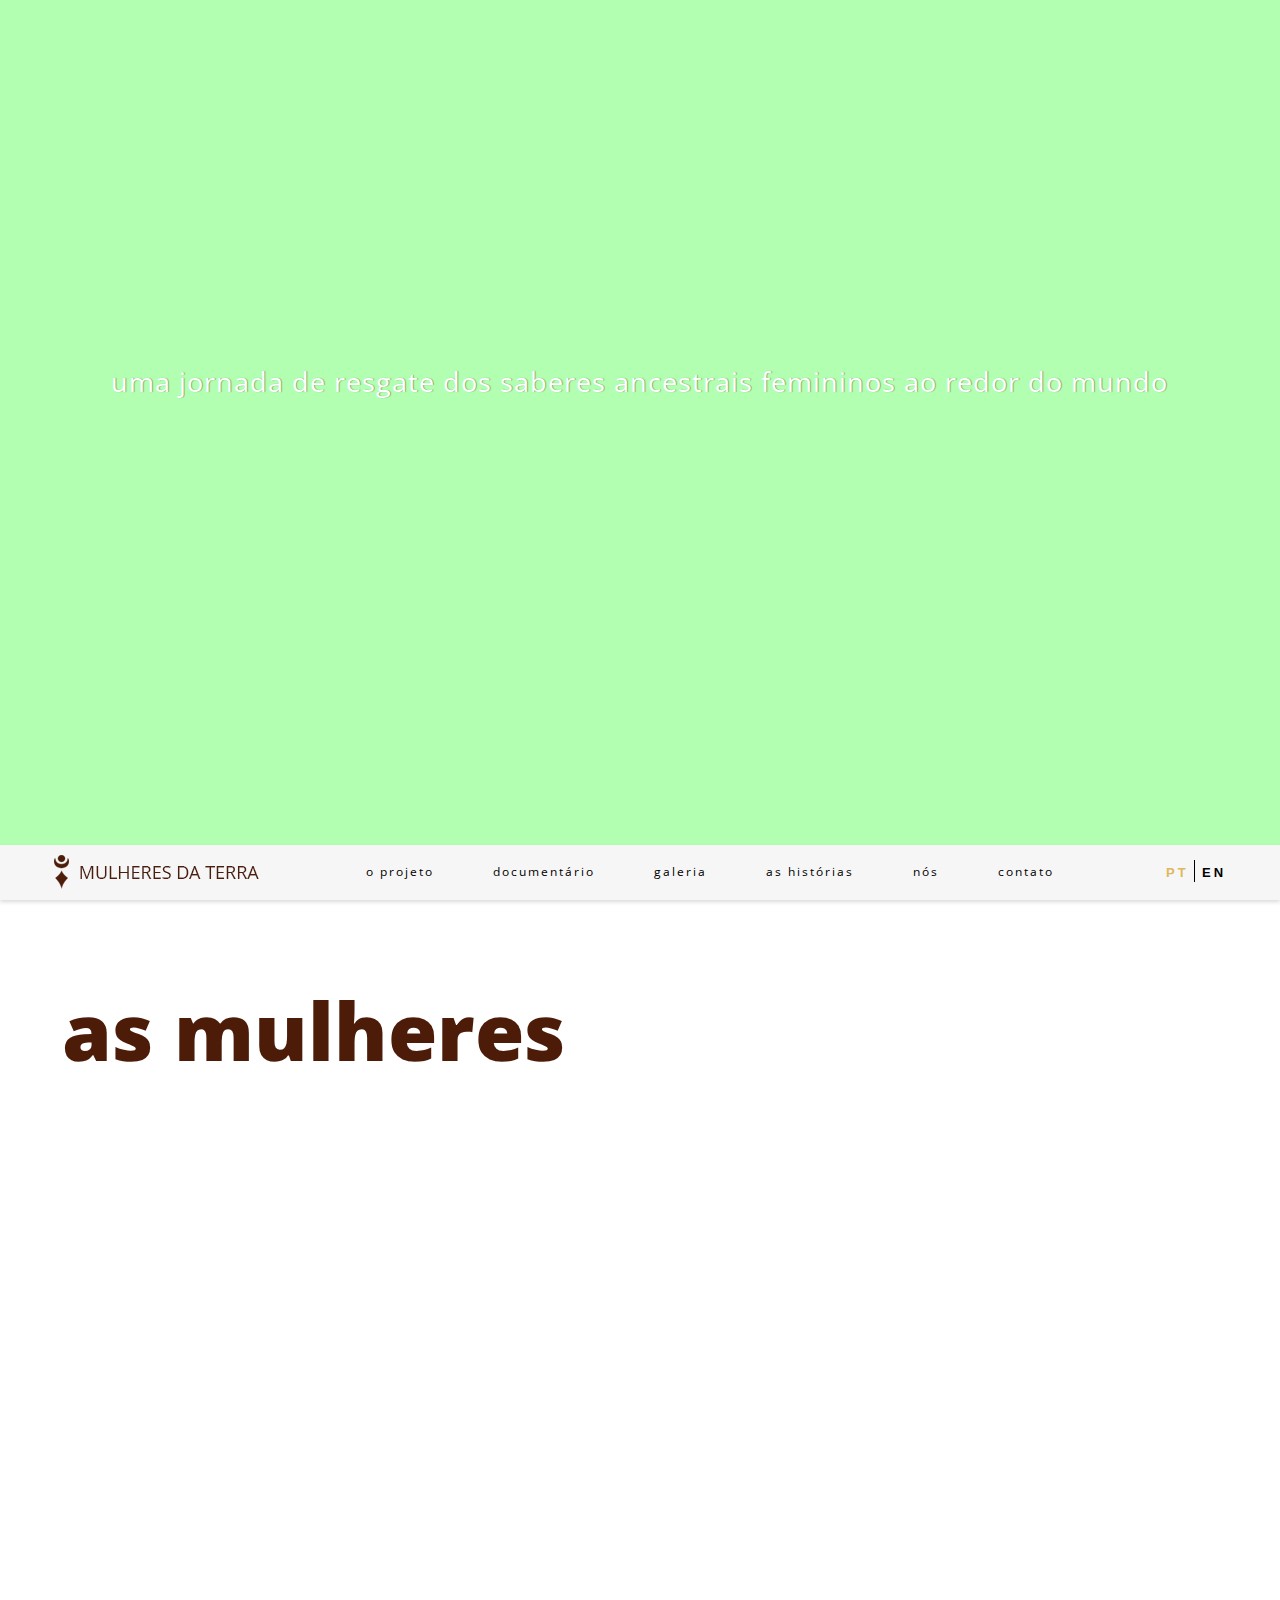
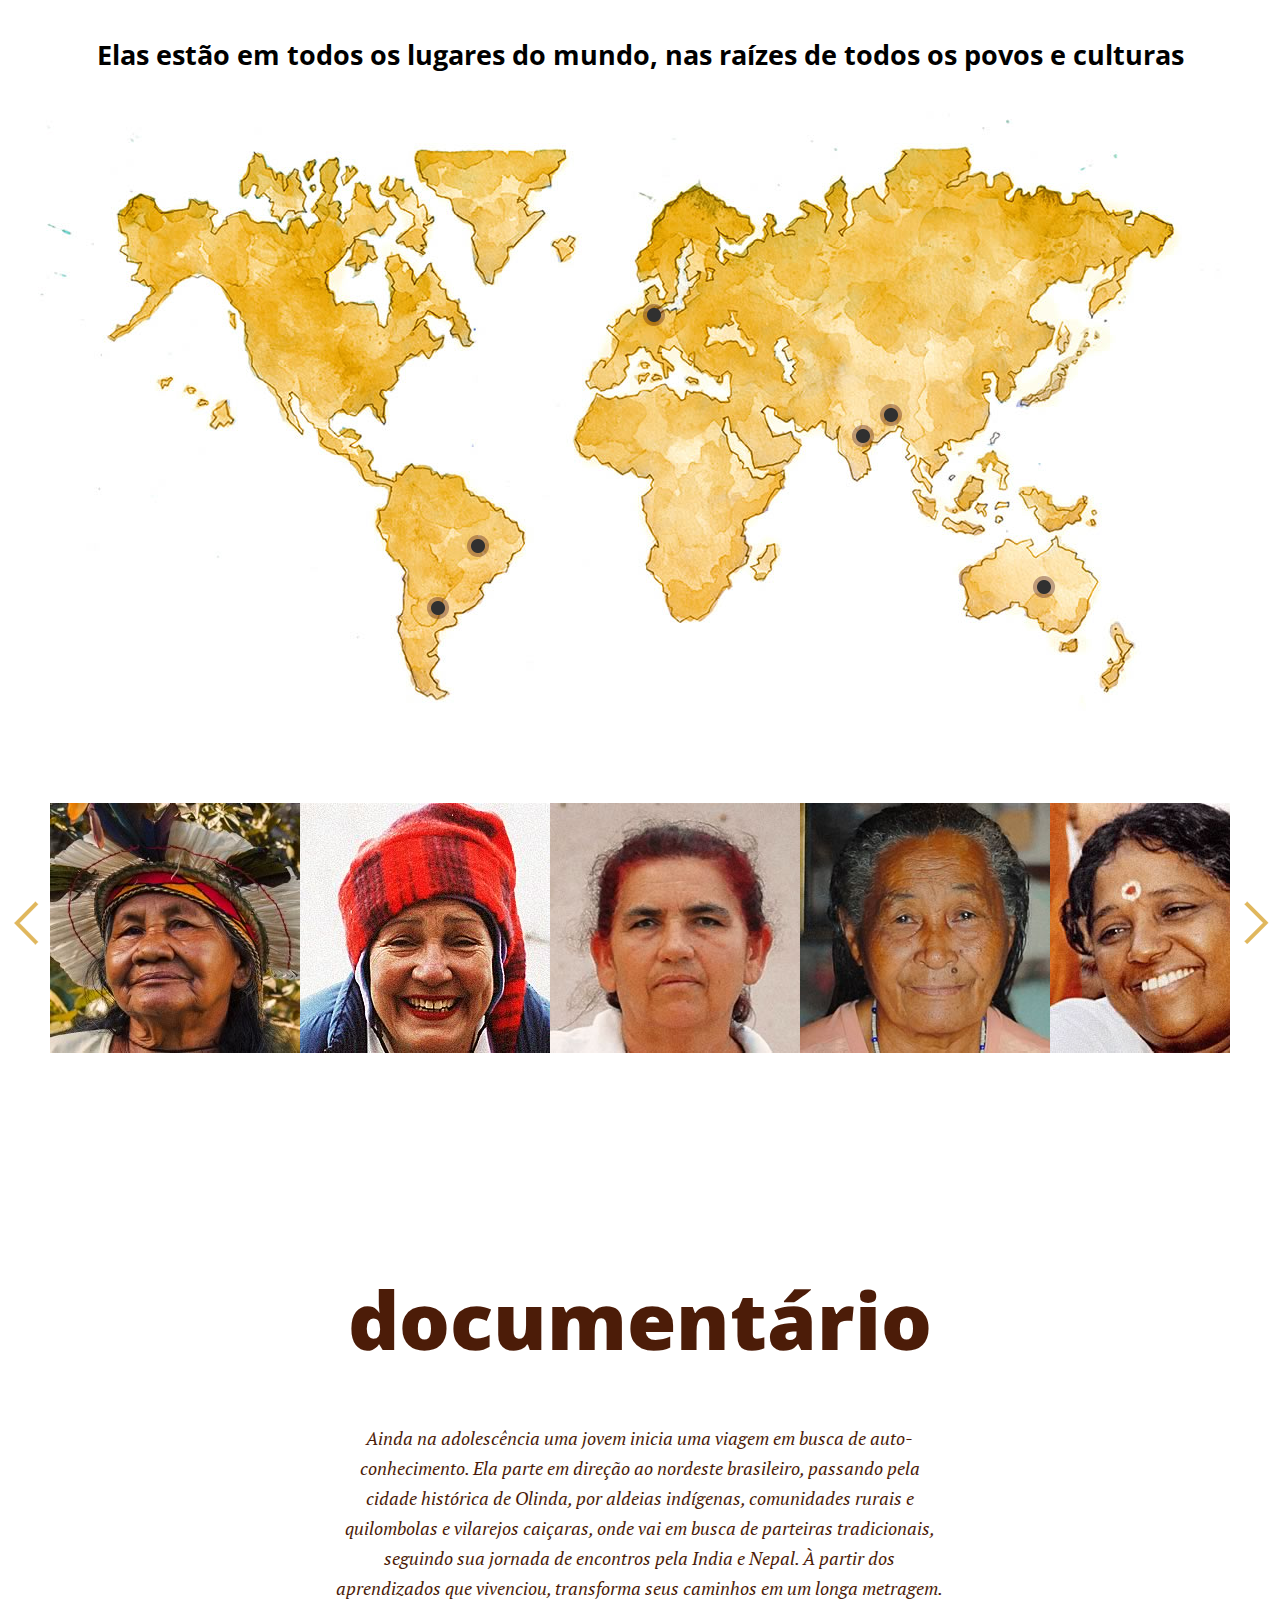
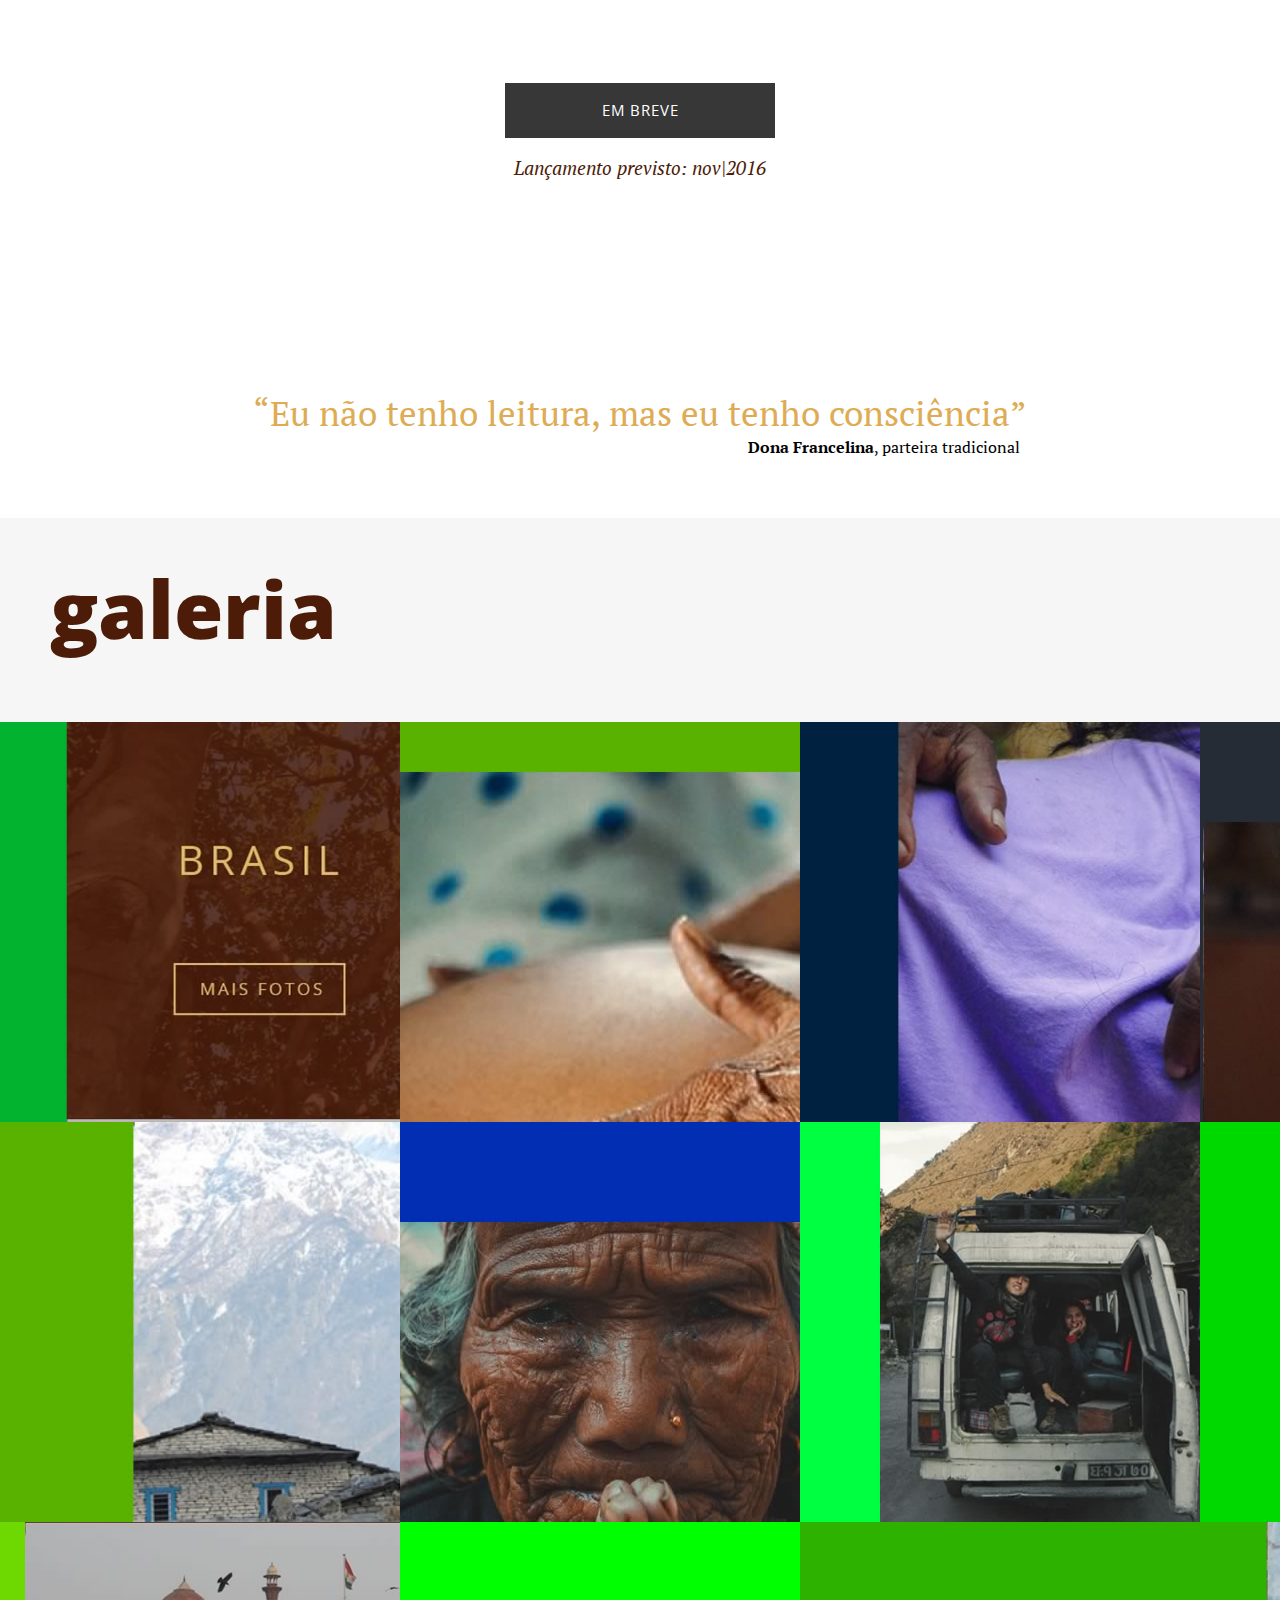
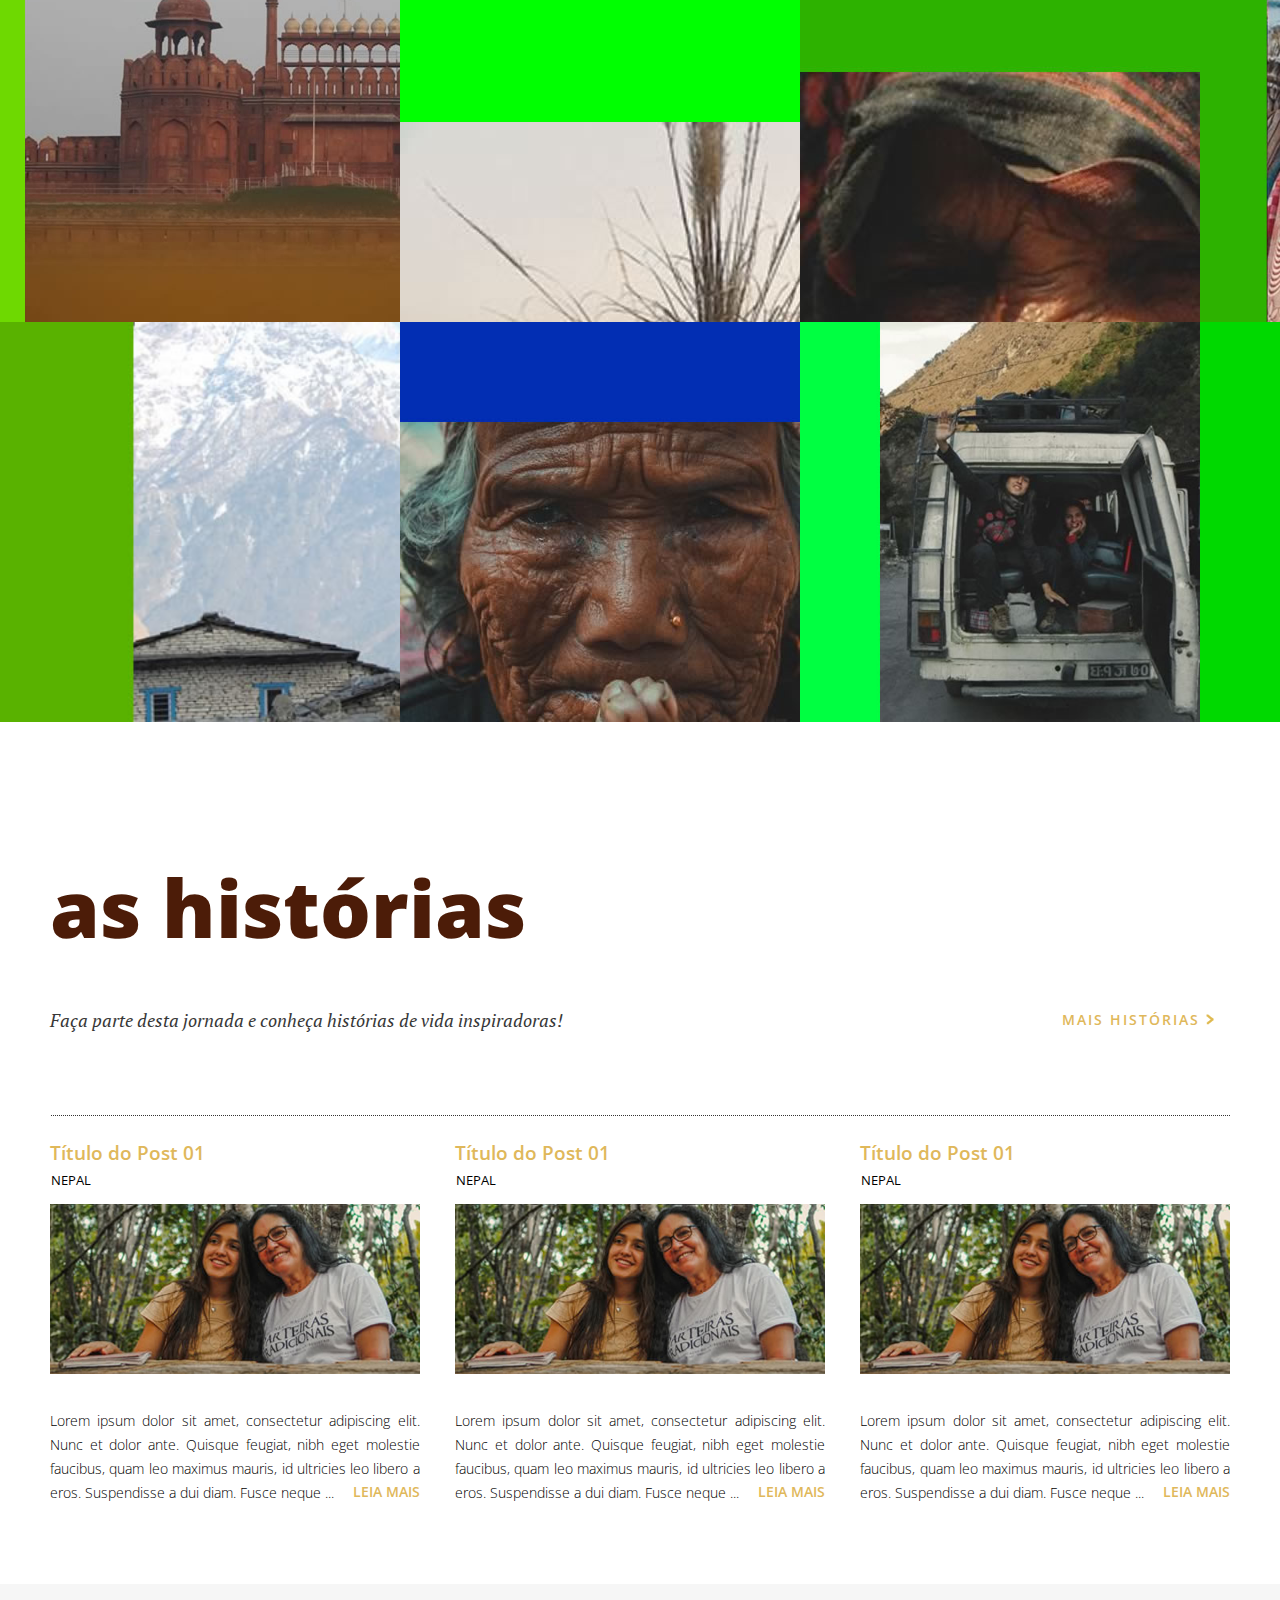
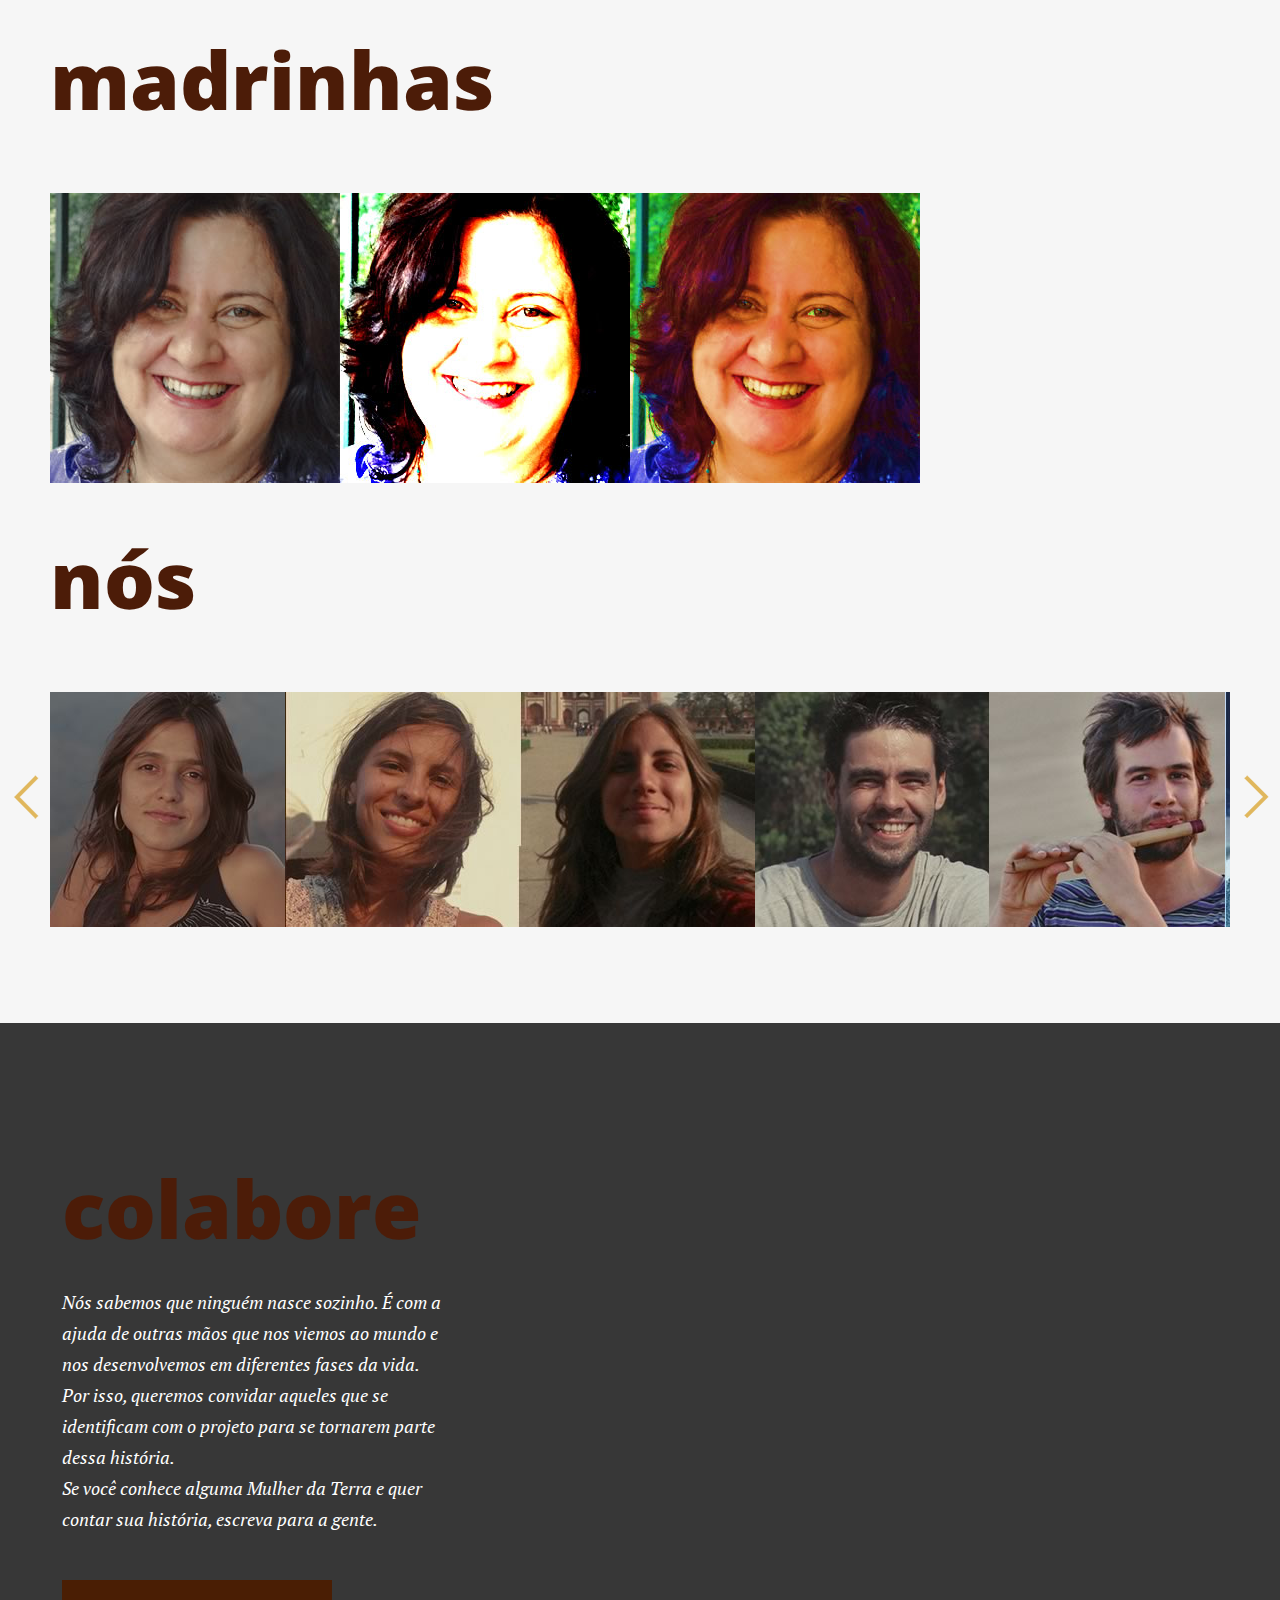
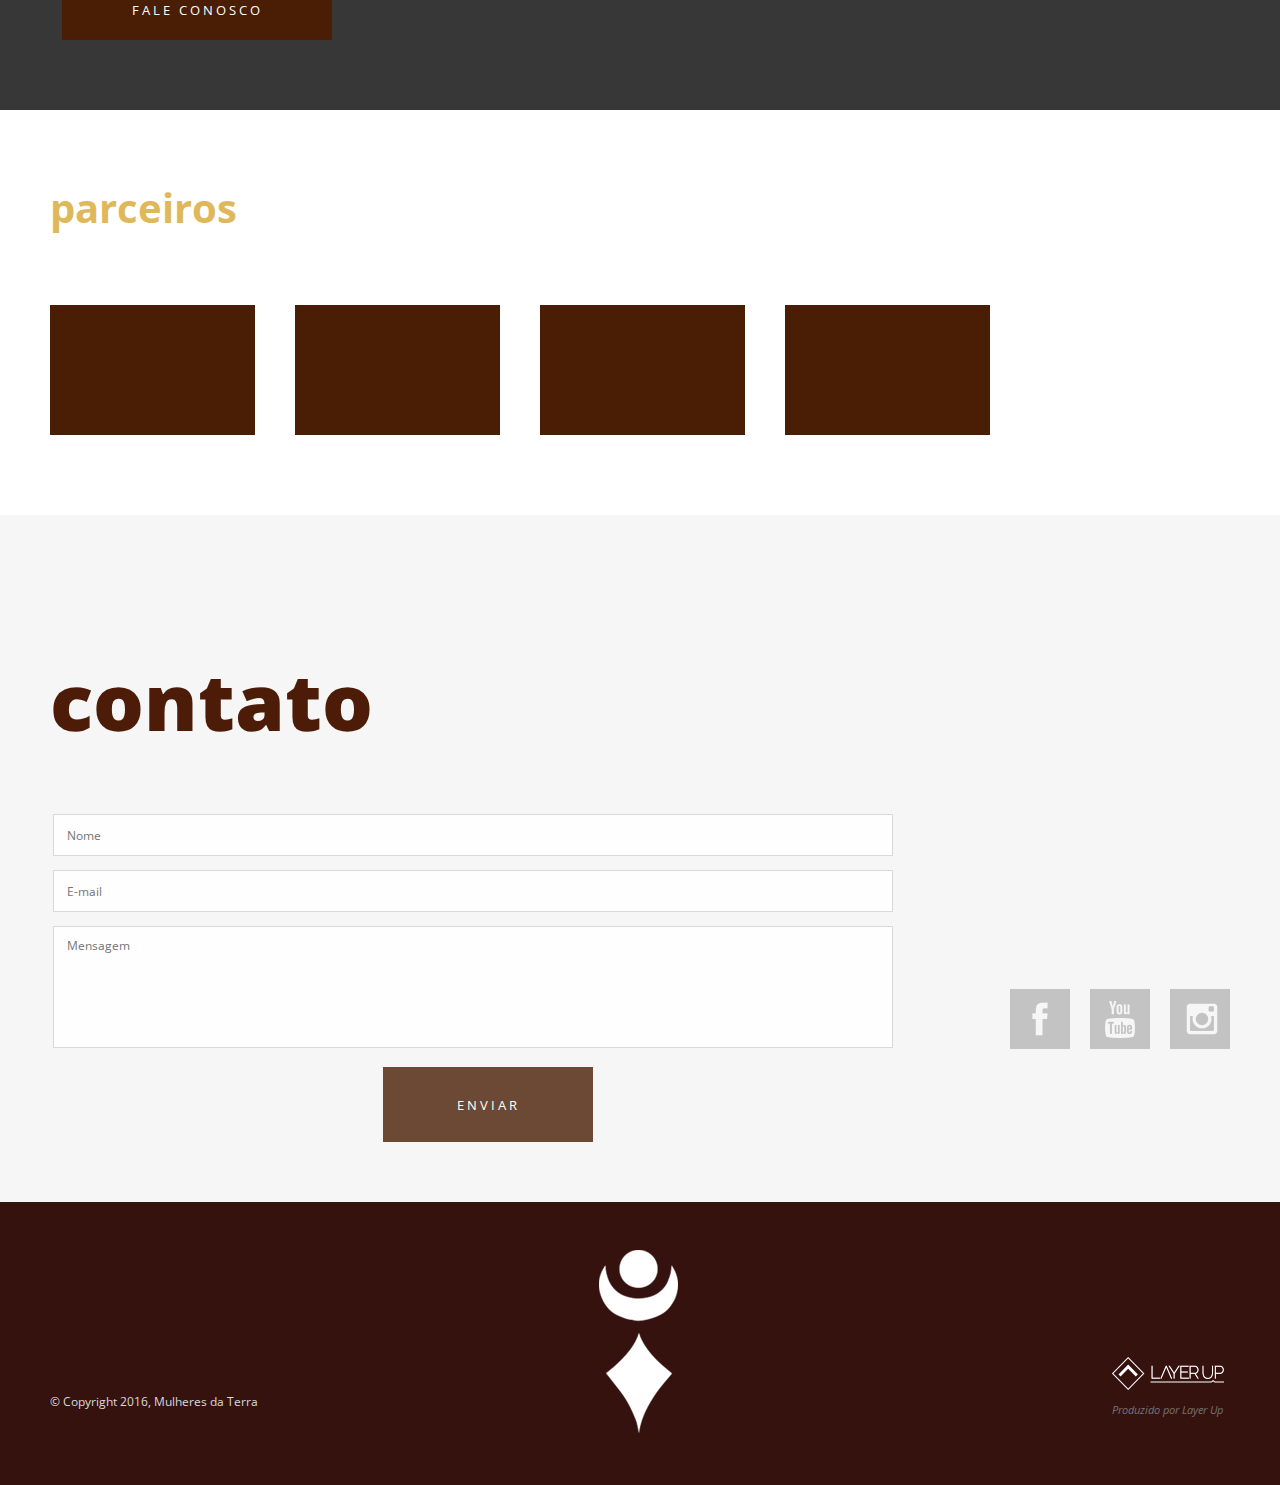
<file: index.html>
<!doctype html>
<!--[if lt IE 9]><html class="ie"><![endif]-->
<!--[if gte IE 9]><!--><html><!--<![endif]-->
	
	<head>

<link href='https://fonts.googleapis.com/css?family=Open+Sans:300,400,800,700,400italic|PT+Serif:400,700,400italic' rel='stylesheet' type='text/css'> <!-- Google Fonts -->

<?php wp_head() ?>


<!-- ReCaptcha Google -->
<!--script src='https://www.google.com/recaptcha/api.js'></script-->

		<meta charset="utf-8"/>
		<meta http-equiv="X-UA-Compatible" content="IE=edge,chrome=1"/>
		<meta name="viewport" content="width=device-width, initial-scale=1"/>
		
		<title></title>
		
		<link href='http://fonts.googleapis.com/css?family=Raleway:400,500,700,800' rel='stylesheet' type='text/css'>
		<link rel="stylesheet" href="style/reset.css"/>
		<link rel="stylesheet" href="style/jquery-ui-1.10.3.custom.min.css"/>
		<link rel="stylesheet" href="style/screen-map.css"/>
		<link rel="stylesheet" href="style/screen.css"/>
		<link rel="stylesheet" href="style/responsive.css"/>

		<script type="text/javascript" src="script/jquery-1.9.1.js"></script>
		<script type="text/javascript" src="script/jquery-ui-1.10.3.custom.js"></script>

		<!-- BX Slider -->
		<script type="text/javascript" src="script/jquery.bxslider/jquery.bxslider.js"></script>
		<link rel="stylesheet" type="text/css" href="script/jquery.bxslider/jquery.bxslider.css" />

		<!-- Scrolling Navegation -->
		<script type="text/javascript" src="script/scrollIt.js"></script>

		<script type="text/javascript" src="script/utils.js"></script>
		
		<link rel="stylesheet" href=""/>
		
		<!--[if lt IE 9]>
			<script src="//html5shim.googlecode.com/svn/trunk/html5.js"></script>
		<![endif]-->
	</head>
	
	<body  class="home">

		<section class="general">
			<span data-scroll-index="1" class="target" id="projeto"> </span>

			<!-- BEGIN video -->
			<section class="block_wpr home_cntt">
				<div class="video"></div>
				<div class="text">Uma jornada de resgate dos saberes ancestrais femininos ao redor do mundo</div>
			</section>
			<!-- END video -->

			<!-- BEGIN menu -->
			<div class="header_wpr">
				<section class="block_wpr header">
					<header class="block_cntt">
						<div class="menu_drop">
							<a class="menu_link"></a>
						</div>
						<h1><a data-scroll-nav="1"><img src="img/menu_logo.png" title="Mulheres da Terra" /></a></h1>
						<div class="multilangue_menu">
							<div class="mltlngg_switcher"><noscript>&lt;p style="color:red;"&gt;Please enable JavaScript to use the option&lt;/p&gt;</noscript><form action="" method="post" name="mltlngg_change_language"><button title="Português" value="pt_BR" name="mltlngg_change_display_lang" class="btn mltlngg-lang-button-icons mltlngg-current-lang">pt_BR</button><span class="flag_separator"></span><button title="English" value="en_US" name="mltlngg_change_display_lang" class="btn mltlngg-lang-button-icons mltlngg-lang">en_US</button><span class="flag_separator"></span></form></div>						
						</div>
						<nav class="menu_wpr" role="navigation">
							<a data-scroll-nav="1">O Projeto</a>
							<a data-scroll-nav="2">Documentário</a>
							<a data-scroll-nav="3">Galeria</a>
							<a data-scroll-nav="4">As Histórias</a>
							<a data-scroll-nav="5">Nós</a>
							<a data-scroll-nav="6">Contato</a>
						</nav>
					</header>
				</section>
			</div>
			<!-- END menu -->

			<!-- BEGIN As Mulheres -->
			<section class="block_wpr block_as-mulheres">
				<div class="block_cntt">
					<h2 class="page_title col_resp col1-2">As Mulheres</h2>
					<div class="page_text col_resp col1-2">
						<p>Mulheres da Terra é um projeto que busca dar visibilidade para as histórias de mulheres que desenvolvem papéis sociais importantes em suas comunidades. Muitos são seus nomes, elas são parteiras, benzedeiras, raizeras, xamãs e lideres sociais. Aqui, honraremos suas histórias.</p>
					</div>
					<span class="clear"></span>
				</div>
			</section>
			<!-- END As Mulheres -->

			<!-- BEGIN Mapa -->
			<section class="block_wpr block_frase">
				<div class="block_cntt">
					<div class="frase">
						<h3>Elas estão em todos os lugares do mundo, nas raízes de todos os povos e culturas</h3>
					</div>
				</div>
			</section>
			<section class="block_wpr block_map">
				<div class="block_cntt">
					<div class="map">
						<ul>
							<li class="map-section country-mapa">
								<span class="map-bullet btn"></span><!-- click bullet, open map-box -->
								<div class="map-box_wrp">
									<div class="map-box">
										<span class="close btn">×</span>
										<ul class="women-list">
											<li class="country-name"><a href="http://localhost/mulheresdaterra_wp2/pt_BR/category/mapa/">Mapa</a></li>
										</ul>
									</div>
								</div>
							</li>
							<li class="map-section country-nepal">
								<span class="map-bullet btn"></span><!-- click bullet, open map-box -->
								<div class="map-box_wrp">
									<div class="map-box">
										<span class="close btn">×</span>
										<ul class="women-list">
											<li class="country-name"><a href="http://localhost/mulheresdaterra_wp2/pt_BR/category/mapa/nepal/">Nepal</a></li>
											<li class="women-item"><a href="http://localhost/mulheresdaterra_wp2/pt_BR/sra-globalizada/">SRA Globalizada </a></li>						
										</ul>
									</div>
								</div>
							</li>
							<li class="map-section country-india">
								<span class="map-bullet btn"></span><!-- click bullet, open map-box -->
								<div class="map-box_wrp">
									<div class="map-box">
										<span class="close btn">×</span>
										<ul class="women-list">
											<li class="country-name"><a href="http://localhost/mulheresdaterra_wp2/pt_BR/category/mapa/india/">Índia</a></li>
											<li class="women-item"><a href="http://localhost/mulheresdaterra_wp2/pt_BR/dona-india-com-um-nome-grande/">Mulheres do Brasil</a></li>						
										</ul>
									</div>
								</div>
							</li>
							<li class="map-section country-brasil">
								<span class="map-bullet btn"></span><!-- click bullet, open map-box -->
								<div class="map-box_wrp">
									<div class="map-box">
										<span class="close btn">×</span>
										<ul class="women-list">
											<li class="country-name"><a href="http://localhost/mulheresdaterra_wp2/pt_BR/category/mapa/brasil/">Brasil</a></li>
											<li class="women-item"><a href="http://localhost/mulheresdaterra_wp2/pt_BR/dona-brasil-03/">DOna Brasil 03</a></li><li class="women-item"><a href="http://localhost/mulheresdaterra_wp2/pt_BR/dona-brasil-02/">Dona Brasil 02</a></li><li class="women-item"><a href="http://localhost/mulheresdaterra_wp2/pt_BR/dona-brasil-01/">Dona Brasil 01</a></li>						
										</ul>
									</div>
								</div>
							</li>
							<li class="map-section country-alemanha">
								<span class="map-bullet btn"></span><!-- click bullet, open map-box -->
								<div class="map-box_wrp">
									<div class="map-box">
										<span class="close btn">×</span>
										<ul class="women-list">
											<li class="country-name"><a href="http://localhost/mulheresdaterra_wp2/pt_BR/category/mapa/alemanha/">Alemanha</a></li>
											<li class="women-item"><a href="http://localhost/mulheresdaterra_wp2/pt_BR/dona-alemanha-01/">Dona Alemanha 01</a></li>						
										</ul>
									</div>
								</div>
							</li>
							<li class="map-section country-australia">
								<span class="map-bullet btn"></span><!-- click bullet, open map-box -->
								<div class="map-box_wrp">
									<div class="map-box">
										<span class="close btn">×</span>
										<ul class="women-list">
											<li class="country-name"><a href="http://localhost/mulheresdaterra_wp2/pt_BR/category/mapa/australia/">Australia</a></li><li class="women-item"><a href="http://localhost/mulheresdaterra_wp2/pt_BR/sra-australia/">Dona d´Ajuda</a></li>						
										</ul>
									</div>
								</div>
							</li>
							<li class="map-section country-argentina">
								<span class="map-bullet btn"></span><!-- click bullet, open map-box -->
								<div class="map-box_wrp">
									<div class="map-box">
										<span class="close btn">×</span>
										<ul class="women-list">
											<li class="country-name"><a href="http://localhost/mulheresdaterra_wp2/pt_BR/category/mapa/argentina/">Argentina</a></li><li class="women-item"><a href="http://localhost/mulheresdaterra_wp2/pt_BR/sra-argentina/">Sra Argentina</a></li>						
										</ul>
									</div>
								</div>
							</li>
						</ul>
					</div> <!-- END .map -->
				</div>
			</section>
			<!-- END Mapa -->

			<!-- BEGIN As Mulheres Fotos -->
			<section class="block_wpr block_as-mulheres-fotos">
				<div class="block_cntt">
					<div class="mulheres_slider_wpr">
						<ul class="mulheres_slider">
							<li>
								<div class="slide_cntt">
									<p class="photo"><img src="img/wp_upload/mulheres01.jpg" /></p>
									<div class="hover">
										<h3 class="title">Dona</h3>
										<div class="dscpt">
											<p>Lorem ipsum dolor sit amet, consectetur adipiscing elit. Nunc et dolor ante. Quisque feugiat, nibh eget molestie faucibus, quam leo maximus mauris, id ultricies leo libero a eros.</p>
										</div>
										<a class="more" href="#">saiba mais</a>
									</div>
								</div>
							</li>
							<li>
								<div class="slide_cntt">
									<p class="photo"><img src="img/wp_upload/mulheres02.jpg" /></p>
									<div class="hover">
										<h3 class="title">Dona</h3>
										<div class="dscpt">
											<p>Lorem ipsum dolor sit amet, consectetur adipiscing elit. Nunc et dolor ante. Quisque feugiat, nibh eget molestie faucibus, quam leo maximus mauris, id ultricies leo libero a eros.</p>
										</div>
										<a class="more" href="#">saiba mais</a>
									</div>
								</div>
							</li>
							<li>
								<div class="slide_cntt">
									<p class="photo"><img src="img/wp_upload/mulheres03.jpg" /></p>
									<div class="hover">
										<h3 class="title">Dona</h3>
										<div class="dscpt">
											<p>Lorem ipsum dolor sit amet, consectetur adipiscing elit. Nunc et dolor ante. Quisque feugiat, nibh eget molestie faucibus, quam leo maximus mauris, id ultricies leo libero a eros.</p>
										</div>
										<a class="more" href="#">saiba mais</a>
									</div>
								</div>
							</li>
							<li>
								<div class="slide_cntt">
									<p class="photo"><img src="img/wp_upload/mulheres04.jpg" /></p>
									<div class="hover">
										<h3 class="title">Dona</h3>
										<div class="dscpt">
											<p>Lorem ipsum dolor sit amet, consectetur adipiscing elit. Nunc et dolor ante. Quisque feugiat, nibh eget molestie faucibus, quam leo maximus mauris, id ultricies leo libero a eros.</p>
										</div>
										<a class="more" href="#">saiba mais</a>
									</div>
								</div>
							</li>
							<li>
								<div class="slide_cntt">
									<p class="photo"><img src="img/wp_upload/mulheres05.jpg" /></p>
									<div class="hover">
										<h3 class="title">Dona</h3>
										<div class="dscpt">
											<p>Lorem ipsum dolor sit amet, consectetur adipiscing elit. Nunc et dolor ante. Quisque feugiat, nibh eget molestie faucibus, quam leo maximus mauris, id ultricies leo libero a eros.</p>
										</div>
										<a class="more" href="#">saiba mais</a>
									</div>
								</div>
							</li>
							<li>
								<div class="slide_cntt">
									<p class="photo"><img src="img/wp_upload/mulheres01.jpg" /></p>
									<div class="hover">
										<h3 class="title">Dona</h3>
										<div class="dscpt">
											<p>Lorem ipsum dolor sit amet, consectetur adipiscing elit. Nunc et dolor ante. Quisque feugiat, nibh eget molestie faucibus, quam leo maximus mauris, id ultricies leo libero a eros.</p>
										</div>
										<a class="more" href="#">saiba mais</a>
									</div>
								</div>
							</li>
						</ul>						
					</div>
				</div>
			</section>
			<!-- END As Mulheres Fotos -->

			<!-- BEGIN Documentário -->
			<section class="block_wpr block_documentario">
				<span data-scroll-index="2" class="target" id="documentario"> </span>
				<div class="block_cntt">
					<h2 class="page_title col_resp col1-2">Documentário</h2>
					<div class="page_text col_resp col1-2">
						<p>Ainda na adolescência uma jovem inicia uma viagem em busca de auto-conhecimento. Ela parte em direção ao nordeste brasileiro, passando pela cidade histórica de Olinda, por aldeias indígenas, comunidades rurais e quilombolas e vilarejos caiçaras, onde vai em busca de parteiras tradicionais, seguindo sua jornada de encontros pela India e Nepal. À partir dos aprendizados que vivenciou, transforma seus caminhos em um longa metragem.</p>
						<em>Lançamento previsto: nov|2016</em>
					</div>
					<div class="button">
						<!-- 	<a class="more" href="">Saiba mais</a> -->
						<span class="soon">Em breve</span>
					</div>
				</div>
			</section>
			<!-- END Documentário -->

			<!-- BEGIN Quote -->
			<section class="block_wpr block_quote">
				<div class="block_cntt">
					<blockquote>“Eu não tenho leitura, mas eu tenho consciência”</blockquote>
					<em><strong>Dona Francelina</strong>, parteira tradicional</em>
					</div>
				</div>
			</section>
			<!-- END Quote -->

			<!-- BEGIN Exemple -->
			<section class="block_wpr block_galeria">
				<span data-scroll-index="3" class="target" id="galeria"> </span>
				<div class="block_cntt">
					<h2 class="page_title">Galeria</h2>

					<!-- BEGIN Galeria 01 -->
					<div class="galeria_slider_wpr galeria_slider-01_wpr">
						<ul class="galeria_slider-01">
							<li><img src="img/wp_upload/galeria_br_01.jpg" /></li>
							<li><img src="img/wp_upload/galeria_br_02.jpg" /></li>
							<li><img src="img/wp_upload/galeria_br_03.jpg" /></li>
							<li><img src="img/wp_upload/galeria_br_04.jpg" /></li>
							<li><img src="img/wp_upload/galeria_br_01.jpg" /></li>
							<li><img src="img/wp_upload/galeria_br_02.jpg" /></li>
						</ul>						
						<div class="hover">
							<h3 class="title">Brasil</h3>
							<a class="more" href="#">mais fotos</a>
						</div>
					</div>
					<!-- END Galeria 01 -->

					<!-- BEGIN Galeria 02 -->
					<div class="galeria_slider_wpr galeria_slider-02_wpr">
						<ul class="galeria_slider-02">
							<li><img src="img/wp_upload/galeria_id_01.jpg" /></li>
							<li><img src="img/wp_upload/galeria_id_02.jpg" /></li>
							<li><img src="img/wp_upload/galeria_id_03.jpg" /></li>
							<li><img src="img/wp_upload/galeria_id_04.jpg" /></li>
							<li><img src="img/wp_upload/galeria_id_01.jpg" /></li>
							<li><img src="img/wp_upload/galeria_id_02.jpg" /></li>
						</ul>						
						<div class="hover">
							<h3 class="title">Índia</h3>
							<a class="more" href="#">mais fotos</a>
						</div>
					</div>
					<!-- END Galeria 02 -->

					<!-- BEGIN Galeria 03 -->
					<div class="galeria_slider_wpr galeria_slider-03_wpr">
						<ul class="galeria_slider-03">
							<li><img src="img/wp_upload/galeria_np_01.jpg" /></li>
							<li><img src="img/wp_upload/galeria_np_02.jpg" /></li>
							<li><img src="img/wp_upload/galeria_np_03.jpg" /></li>
							<li><img src="img/wp_upload/galeria_np_04.jpg" /></li>
							<li><img src="img/wp_upload/galeria_np_01.jpg" /></li>
							<li><img src="img/wp_upload/galeria_np_02.jpg" /></li>
						</ul>						
						<div class="hover">
							<h3 class="title">Nepal</h3>
							<a class="more" href="#">mais fotos</a>
						</div>
					</div>
					<!-- END Galeria 03 -->

					<!-- BEGIN Galeria 04 -->
					<div class="galeria_slider_wpr galeria_slider-04_wpr">
						<ul class="galeria_slider-04">
							<li><img src="img/wp_upload/galeria_id_01.jpg" /></li>
							<li><img src="img/wp_upload/galeria_id_02.jpg" /></li>
							<li><img src="img/wp_upload/galeria_id_03.jpg" /></li>
							<li><img src="img/wp_upload/galeria_id_04.jpg" /></li>
							<li><img src="img/wp_upload/galeria_id_01.jpg" /></li>
							<li><img src="img/wp_upload/galeria_id_02.jpg" /></li>
						</ul>						
						<div class="hover">
							<h3 class="title">Nepal</h3>
							<a class="more" href="#">mais fotos</a>
						</div>
					</div>
					<!-- END Galeria 04 -->

				</div>
			</section>
			<!-- END Galeria -->

			<!-- BEGIN Historias -->
			<section class="block_wpr block_as-historias">
				<span data-scroll-index="4" class="target" id="historias"> </span>
				<div class="block_cntt">
					<h2 class="page_title">As Histórias</h2>
					<h3 class="subtitle">Faça parte desta jornada e conheça histórias de vida inspiradoras!</h3>
					<div class="blog_wpr">
						<a href="#" class="more_blog">Mais histórias</a>
						<!-- BEGIN post-list -->
						<div class="post-list">

							<!-- BEGIN post ex -->
							<article class="post-item col_resp col1-3">
								<h2 class="post_title"><a href="#">Título do Post 01</a></h2>
								<p class="cat-links"> In <a rel="category tag" href="#">Nepal</a></p>
								<p class="post_img"><a href="#"><img src="img/wp_upload/historias_01.jpg"></a></p>
								<div class="post_text">
									<p>Lorem ipsum dolor sit amet, consectetur adipiscing elit. Nunc et dolor ante. Quisque feugiat, nibh eget molestie faucibus, quam leo maximus mauris, id ultricies leo libero a eros. Suspendisse a dui diam. Fusce neque ...</p>
								</div>
								<a href="#" class="readmore">Leia Mais</a>
							</article>
							<!-- END post ex -->

							<article class="post-item col_resp col1-3">
								<h2 class="post_title"><a href="#">Título do Post 01</a></h2>
								<p class="cat-links"> In <a rel="category tag" href="#">Nepal</a></p>
								<p class="post_img"><a href="#"><img src="img/wp_upload/historias_01.jpg"></a></p>
								<div class="post_text">
									<p>Lorem ipsum dolor sit amet, consectetur adipiscing elit. Nunc et dolor ante. Quisque feugiat, nibh eget molestie faucibus, quam leo maximus mauris, id ultricies leo libero a eros. Suspendisse a dui diam. Fusce neque ...</p>
								</div>
								<a href="#" class="readmore">Leia Mais</a>
							</article>

							<article class="post-item col_resp col1-3">
								<h2 class="post_title"><a href="#">Título do Post 01</a></h2>
								<p class="cat-links"> In <a rel="category tag" href="#">Nepal</a></p>
								<p class="post_img"><a href="#"><img src="img/wp_upload/historias_01.jpg"></a></p>
								<div class="post_text">
									<p>Lorem ipsum dolor sit amet, consectetur adipiscing elit. Nunc et dolor ante. Quisque feugiat, nibh eget molestie faucibus, quam leo maximus mauris, id ultricies leo libero a eros. Suspendisse a dui diam. Fusce neque ...</p>
								</div>
								<a href="#" class="readmore">Leia Mais</a>
							</article>

							<span class="clear"></span>
						</div>
						<!-- END post-list -->

					</div>
				</div>
			</section>
			<!-- END Historias -->

			<!-- BEGIN Madrinhas -->
			<section class="block_wpr block_madrinhas">
				<span data-scroll-index="5" class="target" id="madrinhas"> </span>
				<div class="block_cntt">
					<h2 class="page_title">Madrinhas</h2>
					<div class="madrinhas_slide_wpr">
						<ul class="madrinhas_slide">
							<li class="nome-madrinha1">
								<div class="slide_cntt">
									<p class="photo"><img src="img/wp_upload/madrinhas_01.jpg" /></p>
									<div class="hover">
										<h3 class="title">Nome Madrinha 01</h3>
										<p class="role">Ocupação</p>
									</div>
								</div>
							</li>
							<li class="nome-madrinha2">
								<div class="slide_cntt">
									<p class="photo"><img src="img/wp_upload/madrinhas_02.jpg" /></p>
									<div class="hover">
										<h3 class="title">Nome Madrinha 02</h3>
										<p class="role">Ocupação</p>
									</div>
								</div>
							</li>
							<li class="nome-madrinha3">
								<div class="slide_cntt">
									<p class="photo"><img src="img/wp_upload/madrinhas_03.jpg" /></p>
									<div class="hover">
										<h3 class="title">Nome Madrinha 03</h3>
										<p class="role">Ocupação</p>
									</div>
								</div>
							</li>
						</ul>
					</div>
					<ul class="box-list">
						<li class="box-item nome-madrinha1-box">
							<a class="close"></a>
							<div class="photo">
								<img src="img/wp_upload/madrinhas_01.jpg" />
							</div>
							<div class="text">
								<p><strong>Nome Madrinha 01</strong>Lorem ipsum dolor sit amet, consectetur adipiscing elit. Nunc et dolor ante. Quisque feugiat, nibh eget molestie faucibus, quam leo maximus mauris, id ultricies leo libero a eros.</p>
							</div>
						</li>

						<li class="box-item nome-madrinha2-box">
							<a class="close"></a>
							<div class="photo">
								<img src="img/wp_upload/madrinhas_02.jpg" />
							</div>
							<div class="text">
								<p><strong>Nome Madrinha 02</strong>Lorem ipsum dolor sit amet, consectetur adipiscing elit. Nunc et dolor ante. Quisque feugiat, nibh eget molestie faucibus, quam leo maximus mauris, id ultricies leo libero a eros.</p>
							</div>
						</li>

						<li class="box-item nome-madrinha3-box">
							<a class="close"></a>
							<div class="photo">
								<img src="img/wp_upload/madrinhas_03.jpg" />
							</div>
							<div class="text">
								<p><strong>Nome Madrinha 03</strong>Lorem ipsum dolor sit amet, consectetur adipiscing elit. Nunc et dolor ante. Quisque feugiat, nibh eget molestie faucibus, quam leo maximus mauris, id ultricies leo libero a eros.</p>
							</div>
						</li>
					</ul>
				</div>
			</section>
			<!-- END Madrinhas -->

			<!-- BEGIN Nós -->
			<section class="block_wpr block_nos">
				<div class="block_cntt">
					<h2 class="page_title">Nós</h2>

					<div class="nos_slide_wpr">
						<ul class="nos_slide">
							<li class="nome-nos1">
								<div class="slide_cntt">
									<p class="photo"><img src="img/wp_upload/nos_01.jpg" /></p>
									<div class="hover">
										<h3 class="title">Nome Nós 01</h3>
										<p class="role">Ocupação</p>
									</div>
								</div>
							</li>
							<li class="nome-nos2">
								<div class="slide_cntt">
									<p class="photo"><img src="img/wp_upload/nos_02.jpg" /></p>
									<div class="hover">
										<h3 class="title">Nome Nós 02</h3>
										<p class="role">Ocupação</p>
									</div>
								</div>
							</li>
							<li class="nome-nos3">
								<div class="slide_cntt">
									<p class="photo"><img src="img/wp_upload/nos_03.jpg" /></p>
									<div class="hover">
										<h3 class="title">Nome Nós 03</h3>
										<p class="role">Ocupação</p>
									</div>
								</div>
							</li>
							<li class="nome-nos4">
								<div class="slide_cntt">
									<p class="photo"><img src="img/wp_upload/nos_04.jpg" /></p>
									<div class="hover">
										<h3 class="title">Nome Nós 04</h3>
										<p class="role">Ocupação</p>
									</div>
								</div>
							</li>
							<li class="nome-nos5">
								<div class="slide_cntt">
									<p class="photo"><img src="img/wp_upload/nos_05.jpg" /></p>
									<div class="hover">
										<h3 class="title">Nome Nós 05</h3>
										<p class="role">Ocupação</p>
									</div>
								</div>
							</li>
							<li class="nome-nos6">
								<div class="slide_cntt">
									<p class="photo"><img src="img/wp_upload/nos_06.jpg" /></p>
									<div class="hover">
										<h3 class="title">Nome Nós 06</h3>
										<p class="role">Ocupação</p>
									</div>
								</div>
							</li>
							<li class="nome-nos7">
								<div class="slide_cntt">
									<p class="photo"><img src="img/wp_upload/nos_07.jpg" /></p>
									<div class="hover">
										<h3 class="title">Nome Nós 07</h3>
										<p class="role">Ocupação</p>
									</div>
								</div>
							</li>
							<li class="nome-nos8">
								<div class="slide_cntt">
									<p class="photo"><img src="img/wp_upload/nos_08.jpg" /></p>
									<div class="hover">
										<h3 class="title">Nome Nós 08</h3>
										<p class="role">Ocupação</p>
									</div>
								</div>
							</li>
						</ul>
					</div>

					<ul class="box-list">
						<li class="box-item nome-nos1-box">
							<a class="close"></a>
							<div class="photo">
								<img src="img/wp_upload/nos_01.jpg" />
							</div>
							<div class="text">
								<p><strong>Nome Nós 01</strong>Lorem ipsum dolor sit amet, consectetur adipiscing elit. Nunc et dolor ante. Quisque feugiat, nibh eget molestie faucibus, quam leo maximus mauris, id ultricies leo libero a eros.</p>
							</div>
						</li>
						<li class="box-item nome-nos2-box">
							<a class="close"></a>
							<div class="photo">
								<img src="img/wp_upload/nos_02.jpg" />
							</div>
							<div class="text">
								<p><strong>Nome Nós 02</strong>Lorem ipsum dolor sit amet, consectetur adipiscing elit. Nunc et dolor ante. Quisque feugiat, nibh eget molestie faucibus, quam leo maximus mauris, id ultricies leo libero a eros.</p>
							</div>
						</li>
						<li class="box-item nome-nos3-box">
							<a class="close"></a>
							<div class="photo">
								<img src="img/wp_upload/nos_03.jpg" />
							</div>
							<div class="text">
								<p><strong>Nome Nós 03</strong>Lorem ipsum dolor sit amet, consectetur adipiscing elit. Nunc et dolor ante. Quisque feugiat, nibh eget molestie faucibus, quam leo maximus mauris, id ultricies leo libero a eros.</p>
							</div>
						</li>
						<li class="box-item nome-nos4-box">
							<a class="close"></a>
							<div class="photo">
								<img src="img/wp_upload/nos_04.jpg" />
							</div>
							<div class="text">
								<p><strong>Nome Nós 04</strong>Lorem ipsum dolor sit amet, consectetur adipiscing elit. Nunc et dolor ante. Quisque feugiat, nibh eget molestie faucibus, quam leo maximus mauris, id ultricies leo libero a eros.</p>
							</div>
						</li>
						<li class="box-item nome-nos5-box">
							<a class="close"></a>
							<div class="photo">
								<img src="img/wp_upload/nos_05.jpg" />
							</div>
							<div class="text">
								<p><strong>Nome Nós 05</strong>Lorem ipsum dolor sit amet, consectetur adipiscing elit. Nunc et dolor ante. Quisque feugiat, nibh eget molestie faucibus, quam leo maximus mauris, id ultricies leo libero a eros.</p>
							</div>
						</li>
						<li class="box-item nome-nos6-box">
							<a class="close"></a>
							<div class="photo">
								<img src="img/wp_upload/nos_06.jpg" />
							</div>
							<div class="text">
								<p><strong>Nome Nós 06</strong>Lorem ipsum dolor sit amet, consectetur adipiscing elit. Nunc et dolor ante. Quisque feugiat, nibh eget molestie faucibus, quam leo maximus mauris, id ultricies leo libero a eros.</p>
							</div>
						</li>
						<li class="box-item nome-nos7-box">
							<a class="close"></a>
							<div class="photo">
								<img src="img/wp_upload/nos_07.jpg" />
							</div>
							<div class="text">
								<p><strong>Nome Nós 07</strong>Lorem ipsum dolor sit amet, consectetur adipiscing elit. Nunc et dolor ante. Quisque feugiat, nibh eget molestie faucibus, quam leo maximus mauris, id ultricies leo libero a eros.</p>
							</div>
						</li>
						<li class="box-item nome-nos8-box">
							<a class="close"></a>
							<div class="photo">
								<img src="img/wp_upload/nos_08.jpg" />
							</div>
							<div class="text">
								<p><strong>Nome Nós 08</strong>Lorem ipsum dolor sit amet, consectetur adipiscing elit. Nunc et dolor ante. Quisque feugiat, nibh eget molestie faucibus, quam leo maximus mauris, id ultricies leo libero a eros.</p>
							</div>
						</li>
					</ul>
				</div>
			</section>
			<!-- END Nós -->

			<!-- BEGIN Colabore -->
			<section class="block_wpr block_colabore">
				<div class="block_cntt">
					<h2 class="page_title col_resp col1-3">Colabore</h2>
					<div class="page_text col_resp col1-3">
						<p>Nós sabemos que ninguém nasce sozinho. É com a ajuda de outras mãos que nos viemos ao mundo e nos desenvolvemos em diferentes fases da vida.<br />
						Por isso, queremos convidar aqueles que se identificam com o projeto para se tornarem parte dessa história.<br/>
						Se você conhece alguma Mulher da Terra e quer contar sua história, escreva para a gente.</p>
					</div>
					<div class="button">
						<a data-scroll-nav="6" class="more">Fale Conosco</a>
					</div>
				</div>
			</section>
			<!-- END Colabore -->

			<!-- BEGIN Parceiros -->
			<section class="block_wpr block_parceiros">
				<div class="block_cntt">
					<h2 class="page_title">Parceiros</h2>
					<ul class="parceiros-list">
						<li class="parceiros-item"></li>
						<li class="parceiros-item"></li>
						<li class="parceiros-item"></li>
						<li class="parceiros-item"></li>
					</ul>
				</div>
			</section>
			<!-- END Parceiros -->

		</section> <!-- .general -->

		<!-- BEGIN Prefooter Contact -->
		<section class="block_wpr prefooter block_contato">
			<span data-scroll-index="6" class="target" id="projeto"> </span>
			<div class="block_cntt">
				<h2 class="page_title">Contato</h2>
				<div class="page_cntt">

					<div class="form_wpr col_resp col2-3">
						<form>
						<div class="form_div form_name">
						<span class="wpcf7-form-control-wrap name"><input type="text" placeholder="Nome" aria-invalid="false" aria-required="true" class="wpcf7-form-control wpcf7-text wpcf7-validates-as-required txt" size="40" value="" name="name"></span>
									</div>
						<div class="form_div form_email">
						<span class="wpcf7-form-control-wrap email"><input type="text" placeholder="E-mail" aria-invalid="false" aria-required="true" class="wpcf7-form-control wpcf7-text wpcf7-validates-as-required txt" size="40" value="" name="email"></span>
									</div>
						<div class="form_div form_msg">
						<span class="wpcf7-form-control-wrap msg"><textarea placeholder="Mensagem" aria-invalid="false" aria-required="true" class="wpcf7-form-control wpcf7-textarea wpcf7-validates-as-required txt" rows="10" cols="40" name="msg"></textarea></span>
									</div>
						<div class="buttons">
						<div class="captcha_wpr">
						</div>
						<p><input type="submit" class="wpcf7-form-control wpcf7-submit btn" value="enviar">
									</p></div>
						<p></p>
						<p></p>
					</form>
					</div>
					<ul class="social-networks col_resp col1-3">
						<li class="facebook"><a target="_blank" href="http://www.facebook.com"></a></li>
						<li class="youtube"><a target="_blank" href="http://www.youtube.com"></a></li>
						<li class="instagram"><a target="_blank" href="http://www.instagram.com"></a></li>
					</ul>
					<span class="clear"></span>
				</div>
			</div>
		</section>
		<!-- END Prefooter Contact -->

		<!-- BEGIN Footer -->
		<section class="footer block_wpr">
			<footer class="block_cntt">
	 			<p class="footer_logo"><img src="img/footer-logo.png"></p>
		 		<small>&copy; Copyright 2016, Mulheres da Terra</small>
		 		<div class="layerup">
		 			<a target="_blank" href="#"><img src="img/layerup-logo.png"></a>
		 			<br/>
		 			<span>Produzido por Layer Up</span>
		 		</div>
			</footer>
		</section>
		<!-- END Footer -->

	</body>
	
</html>
</file>
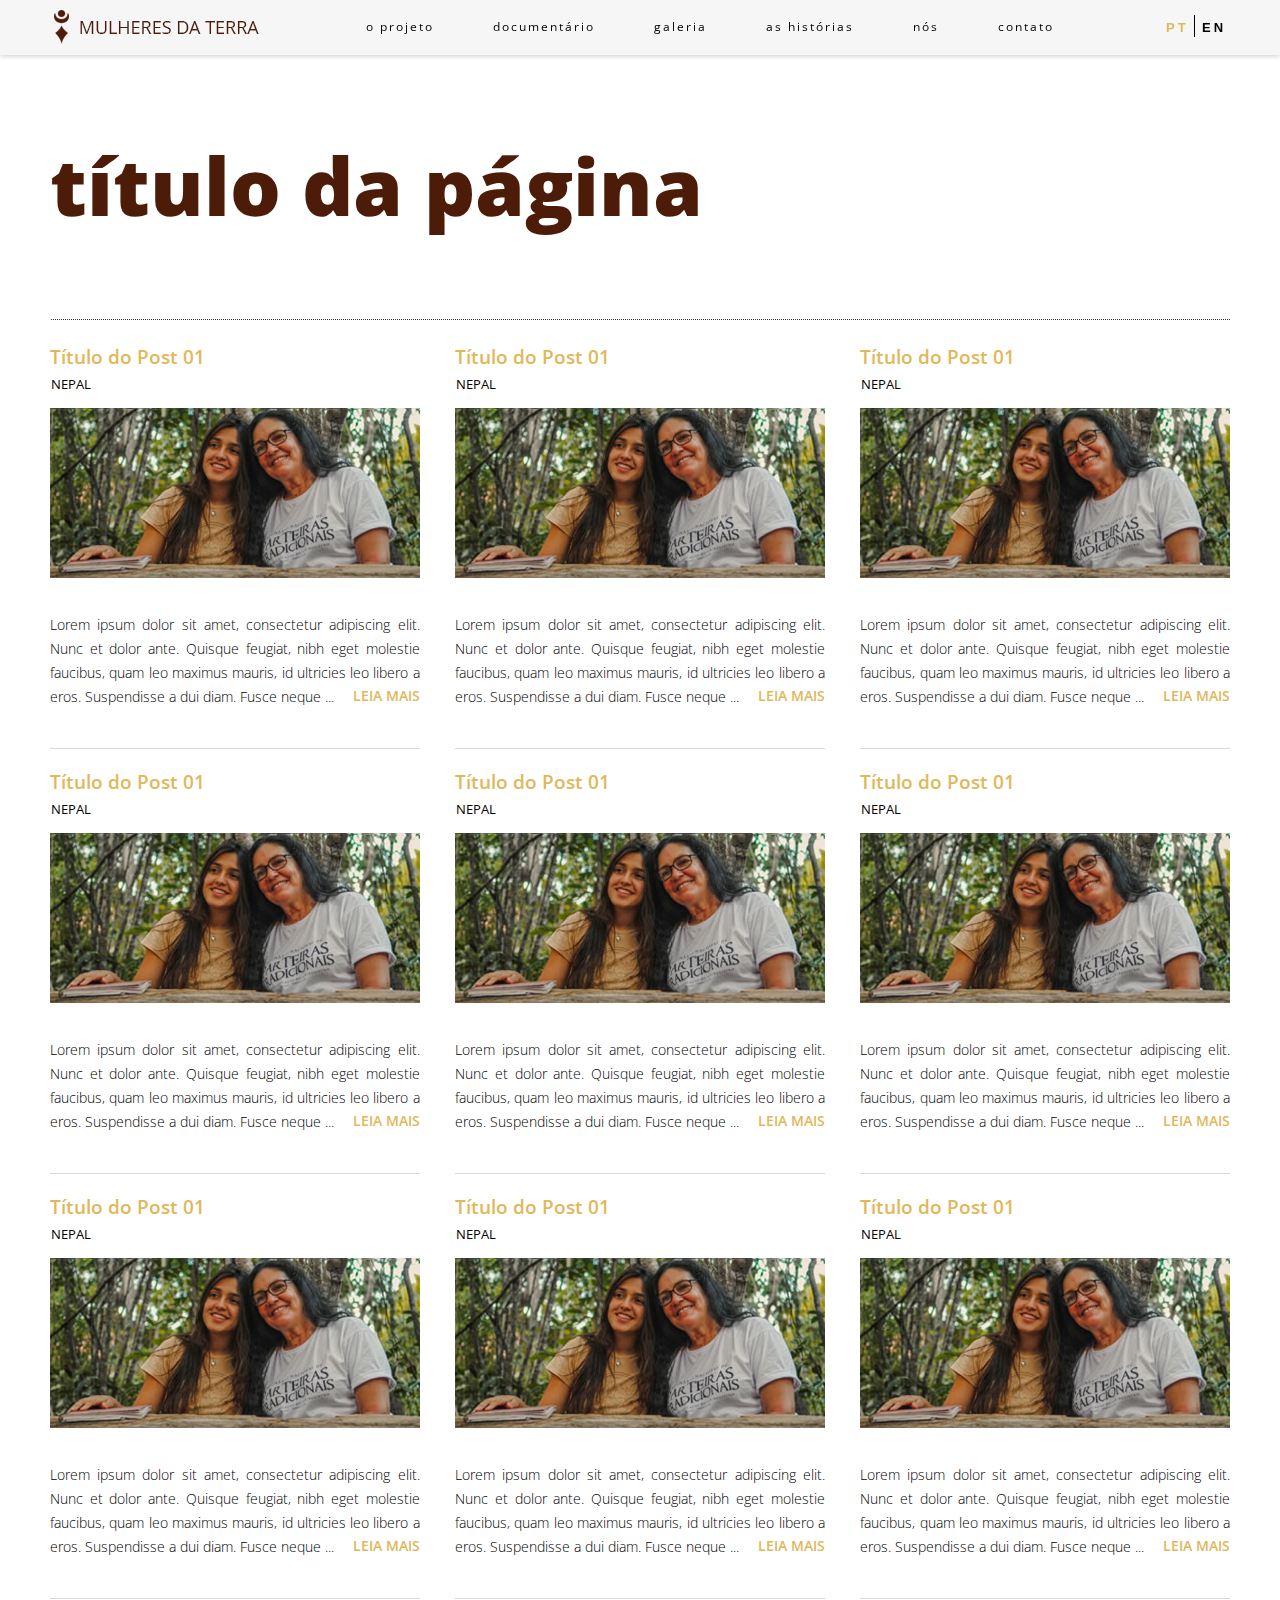
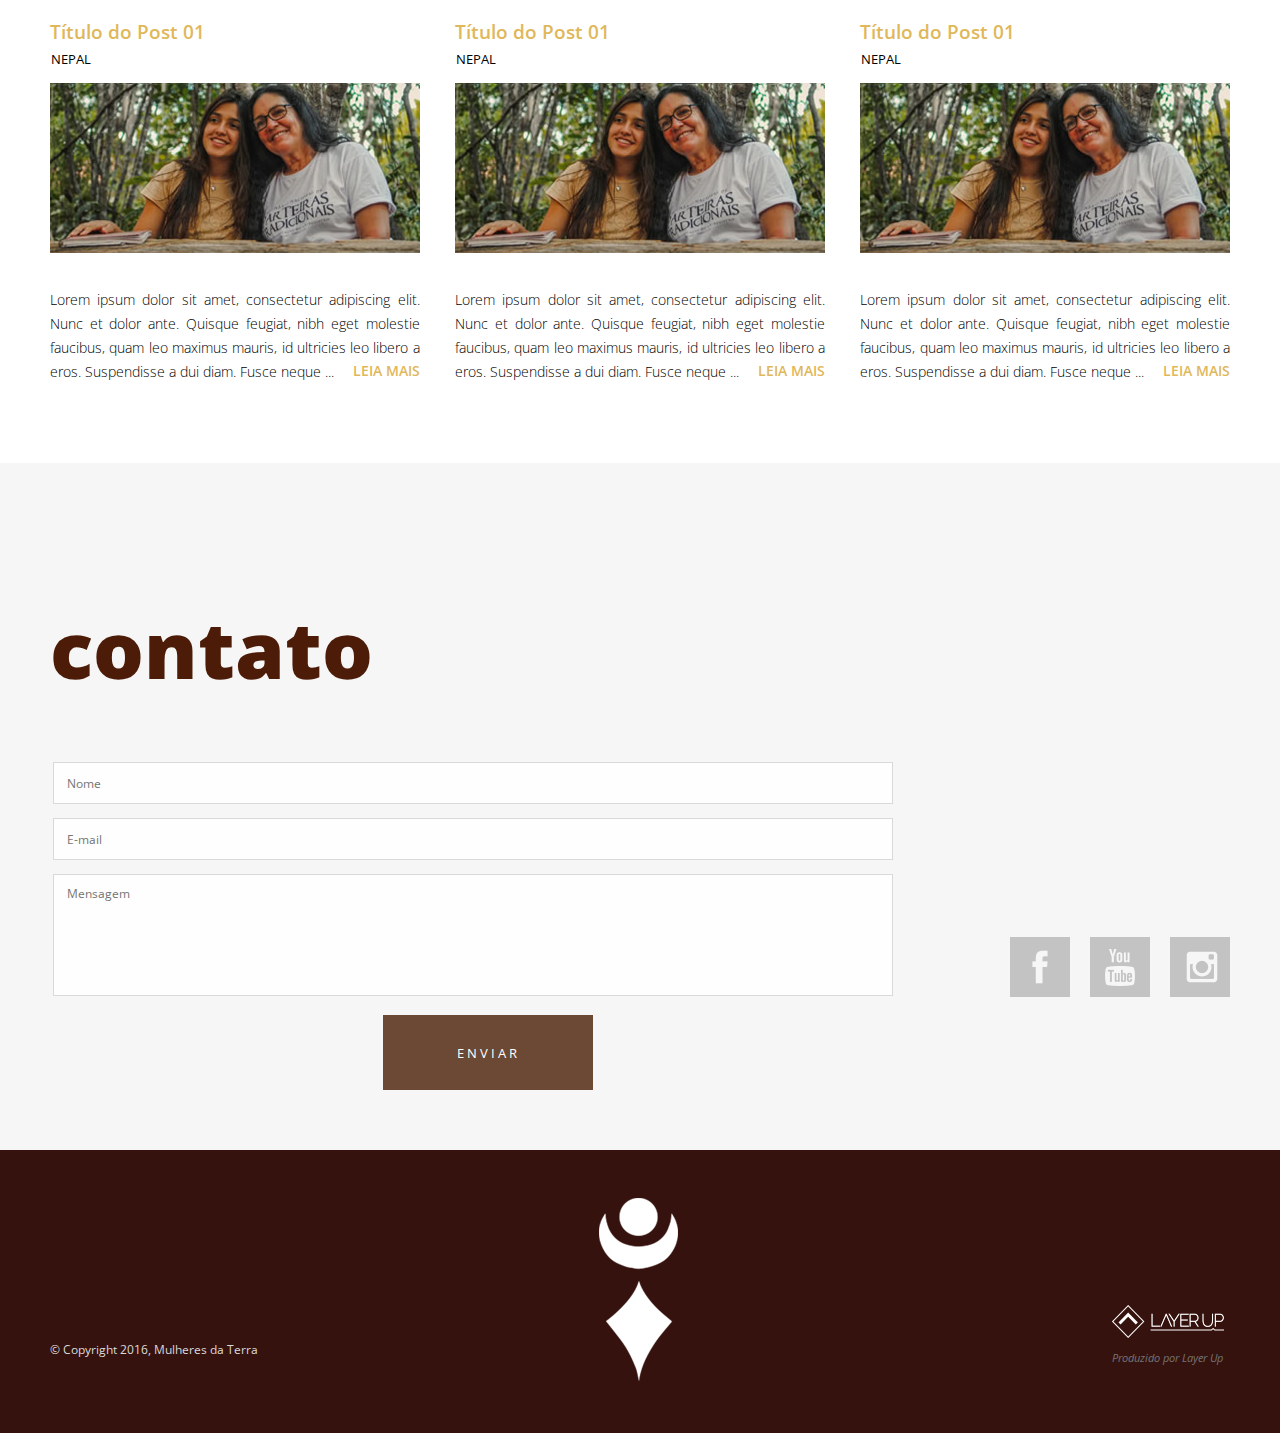
<file: blog-list.html>
<!doctype html>
<!--[if lt IE 9]><html class="ie"><![endif]-->
<!--[if gte IE 9]><!--><html><!--<![endif]-->
	
	<head>

<link href='https://fonts.googleapis.com/css?family=Open+Sans:300,400,800,700,400italic|PT+Serif:400,700,400italic' rel='stylesheet' type='text/css'> <!-- Google Fonts -->

<?php wp_head() ?>


<!-- ReCaptcha Google -->
<!--script src='https://www.google.com/recaptcha/api.js'></script-->

		<meta charset="utf-8"/>
		<meta http-equiv="X-UA-Compatible" content="IE=edge,chrome=1"/>
		<meta name="viewport" content="width=device-width, initial-scale=1"/>
		
		<title></title>
		
		<link href='http://fonts.googleapis.com/css?family=Raleway:400,500,700,800' rel='stylesheet' type='text/css'>
		<link rel="stylesheet" href="style/reset.css"/>
		<link rel="stylesheet" href="style/jquery-ui-1.10.3.custom.min.css"/>
		<link rel="stylesheet" href="style/screen-map.css"/>
		<link rel="stylesheet" href="style/screen.css"/>
		<link rel="stylesheet" href="style/responsive.css"/>

		<script type="text/javascript" src="script/jquery-1.9.1.js"></script>
		<script type="text/javascript" src="script/jquery-ui-1.10.3.custom.js"></script>

		<!-- BX Slider -->
		<script type="text/javascript" src="script/jquery.bxslider/jquery.bxslider.js"></script>
		<link rel="stylesheet" type="text/css" href="script/jquery.bxslider/jquery.bxslider.css" />

		<!-- Scrolling Navegation -->
		<script type="text/javascript" src="script/scrollIt.js"></script>

		<script type="text/javascript" src="script/utils.js"></script>
		
		<link rel="stylesheet" href=""/>
		
		<!--[if lt IE 9]>
			<script src="//html5shim.googlecode.com/svn/trunk/html5.js"></script>
		<![endif]-->
	</head>
	
	<body class="blog">

		<section class="general">
			<span data-scroll-index="1" class="target" id="projeto"> </span>

			<!-- BEGIN menu -->
			<div class="header_wpr">
				<section class="block_wpr header">
					<header class="block_cntt">
						<div class="menu_drop">
							<a class="menu_link"></a>
						</div>
						<h1><a data-scroll-nav="1"><img src="img/menu_logo.png" title="Mulheres da Terra" /></a></h1>
						<div class="multilangue_menu">
							<div class="mltlngg_switcher"><noscript>&lt;p style="color:red;"&gt;Please enable JavaScript to use the option&lt;/p&gt;</noscript><form action="" method="post" name="mltlngg_change_language"><button title="Português" value="pt_BR" name="mltlngg_change_display_lang" class="btn mltlngg-lang-button-icons mltlngg-current-lang">pt_BR</button><span class="flag_separator"></span><button title="English" value="en_US" name="mltlngg_change_display_lang" class="btn mltlngg-lang-button-icons mltlngg-lang">en_US</button><span class="flag_separator"></span></form></div>						
						</div>
						<nav class="menu_wpr" role="navigation">
							<a data-scroll-nav="1">O Projeto</a>
							<a data-scroll-nav="2">Documentário</a>
							<a data-scroll-nav="3">Galeria</a>
							<a data-scroll-nav="4">As Histórias</a>
							<a data-scroll-nav="5">Nós</a>
							<a data-scroll-nav="6">Contato</a>
						</nav>
					</header>
				</section>
			</div>
			<!-- END menu -->

			<!-- BEGIN Historias -->
			<section class="block_wpr block_as-historias">
				<span data-scroll-index="4" class="target" id="historias"> </span>
				<div class="block_cntt">
					<h2 class="page_title">Título da Página</h2>
					<div class="blog_wpr">
						<!-- BEGIN post-list -->
						<div class="post-list">

							<!-- BEGIN post ex -->
							<article class="post-item col_resp col1-3">
								<h2 class="post_title"><a href="#">Título do Post 01</a></h2>
								<p class="cat-links"> In <a rel="category tag" href="#">Nepal</a></p>
								<p class="post_img"><a href="#"><img src="img/wp_upload/historias_01.jpg"></a></p>
								<div class="post_text">
									<p>Lorem ipsum dolor sit amet, consectetur adipiscing elit. Nunc et dolor ante. Quisque feugiat, nibh eget molestie faucibus, quam leo maximus mauris, id ultricies leo libero a eros. Suspendisse a dui diam. Fusce neque ...</p>
								</div>
								<a href="#" class="readmore">Leia Mais</a>
							</article>
							<!-- END post ex -->

							<article class="post-item col_resp col1-3">
								<h2 class="post_title"><a href="#">Título do Post 01</a></h2>
								<p class="cat-links"> In <a rel="category tag" href="#">Nepal</a></p>
								<p class="post_img"><a href="#"><img src="img/wp_upload/historias_01.jpg"></a></p>
								<div class="post_text">
									<p>Lorem ipsum dolor sit amet, consectetur adipiscing elit. Nunc et dolor ante. Quisque feugiat, nibh eget molestie faucibus, quam leo maximus mauris, id ultricies leo libero a eros. Suspendisse a dui diam. Fusce neque ...</p>
								</div>
								<a href="#" class="readmore">Leia Mais</a>
							</article>

							<article class="post-item col_resp col1-3">
								<h2 class="post_title"><a href="#">Título do Post 01</a></h2>
								<p class="cat-links"> In <a rel="category tag" href="#">Nepal</a></p>
								<p class="post_img"><a href="#"><img src="img/wp_upload/historias_01.jpg"></a></p>
								<div class="post_text">
									<p>Lorem ipsum dolor sit amet, consectetur adipiscing elit. Nunc et dolor ante. Quisque feugiat, nibh eget molestie faucibus, quam leo maximus mauris, id ultricies leo libero a eros. Suspendisse a dui diam. Fusce neque ...</p>
								</div>
								<a href="#" class="readmore">Leia Mais</a>
							</article>

							<article class="post-item col_resp col1-3">
								<h2 class="post_title"><a href="#">Título do Post 01</a></h2>
								<p class="cat-links"> In <a rel="category tag" href="#">Nepal</a></p>
								<p class="post_img"><a href="#"><img src="img/wp_upload/historias_01.jpg"></a></p>
								<div class="post_text">
									<p>Lorem ipsum dolor sit amet, consectetur adipiscing elit. Nunc et dolor ante. Quisque feugiat, nibh eget molestie faucibus, quam leo maximus mauris, id ultricies leo libero a eros. Suspendisse a dui diam. Fusce neque ...</p>
								</div>
								<a href="#" class="readmore">Leia Mais</a>
							</article>

							<article class="post-item col_resp col1-3">
								<h2 class="post_title"><a href="#">Título do Post 01</a></h2>
								<p class="cat-links"> In <a rel="category tag" href="#">Nepal</a></p>
								<p class="post_img"><a href="#"><img src="img/wp_upload/historias_01.jpg"></a></p>
								<div class="post_text">
									<p>Lorem ipsum dolor sit amet, consectetur adipiscing elit. Nunc et dolor ante. Quisque feugiat, nibh eget molestie faucibus, quam leo maximus mauris, id ultricies leo libero a eros. Suspendisse a dui diam. Fusce neque ...</p>
								</div>
								<a href="#" class="readmore">Leia Mais</a>
							</article>

							<article class="post-item col_resp col1-3">
								<h2 class="post_title"><a href="#">Título do Post 01</a></h2>
								<p class="cat-links"> In <a rel="category tag" href="#">Nepal</a></p>
								<p class="post_img"><a href="#"><img src="img/wp_upload/historias_01.jpg"></a></p>
								<div class="post_text">
									<p>Lorem ipsum dolor sit amet, consectetur adipiscing elit. Nunc et dolor ante. Quisque feugiat, nibh eget molestie faucibus, quam leo maximus mauris, id ultricies leo libero a eros. Suspendisse a dui diam. Fusce neque ...</p>
								</div>
								<a href="#" class="readmore">Leia Mais</a>
							</article>

							<article class="post-item col_resp col1-3">
								<h2 class="post_title"><a href="#">Título do Post 01</a></h2>
								<p class="cat-links"> In <a rel="category tag" href="#">Nepal</a></p>
								<p class="post_img"><a href="#"><img src="img/wp_upload/historias_01.jpg"></a></p>
								<div class="post_text">
									<p>Lorem ipsum dolor sit amet, consectetur adipiscing elit. Nunc et dolor ante. Quisque feugiat, nibh eget molestie faucibus, quam leo maximus mauris, id ultricies leo libero a eros. Suspendisse a dui diam. Fusce neque ...</p>
								</div>
								<a href="#" class="readmore">Leia Mais</a>
							</article>

							<article class="post-item col_resp col1-3">
								<h2 class="post_title"><a href="#">Título do Post 01</a></h2>
								<p class="cat-links"> In <a rel="category tag" href="#">Nepal</a></p>
								<p class="post_img"><a href="#"><img src="img/wp_upload/historias_01.jpg"></a></p>
								<div class="post_text">
									<p>Lorem ipsum dolor sit amet, consectetur adipiscing elit. Nunc et dolor ante. Quisque feugiat, nibh eget molestie faucibus, quam leo maximus mauris, id ultricies leo libero a eros. Suspendisse a dui diam. Fusce neque ...</p>
								</div>
								<a href="#" class="readmore">Leia Mais</a>
							</article>

							<article class="post-item col_resp col1-3">
								<h2 class="post_title"><a href="#">Título do Post 01</a></h2>
								<p class="cat-links"> In <a rel="category tag" href="#">Nepal</a></p>
								<p class="post_img"><a href="#"><img src="img/wp_upload/historias_01.jpg"></a></p>
								<div class="post_text">
									<p>Lorem ipsum dolor sit amet, consectetur adipiscing elit. Nunc et dolor ante. Quisque feugiat, nibh eget molestie faucibus, quam leo maximus mauris, id ultricies leo libero a eros. Suspendisse a dui diam. Fusce neque ...</p>
								</div>
								<a href="#" class="readmore">Leia Mais</a>
							</article>

							<article class="post-item col_resp col1-3">
								<h2 class="post_title"><a href="#">Título do Post 01</a></h2>
								<p class="cat-links"> In <a rel="category tag" href="#">Nepal</a></p>
								<p class="post_img"><a href="#"><img src="img/wp_upload/historias_01.jpg"></a></p>
								<div class="post_text">
									<p>Lorem ipsum dolor sit amet, consectetur adipiscing elit. Nunc et dolor ante. Quisque feugiat, nibh eget molestie faucibus, quam leo maximus mauris, id ultricies leo libero a eros. Suspendisse a dui diam. Fusce neque ...</p>
								</div>
								<a href="#" class="readmore">Leia Mais</a>
							</article>

							<article class="post-item col_resp col1-3">
								<h2 class="post_title"><a href="#">Título do Post 01</a></h2>
								<p class="cat-links"> In <a rel="category tag" href="#">Nepal</a></p>
								<p class="post_img"><a href="#"><img src="img/wp_upload/historias_01.jpg"></a></p>
								<div class="post_text">
									<p>Lorem ipsum dolor sit amet, consectetur adipiscing elit. Nunc et dolor ante. Quisque feugiat, nibh eget molestie faucibus, quam leo maximus mauris, id ultricies leo libero a eros. Suspendisse a dui diam. Fusce neque ...</p>
								</div>
								<a href="#" class="readmore">Leia Mais</a>
							</article>

							<article class="post-item col_resp col1-3">
								<h2 class="post_title"><a href="#">Título do Post 01</a></h2>
								<p class="cat-links"> In <a rel="category tag" href="#">Nepal</a></p>
								<p class="post_img"><a href="#"><img src="img/wp_upload/historias_01.jpg"></a></p>
								<div class="post_text">
									<p>Lorem ipsum dolor sit amet, consectetur adipiscing elit. Nunc et dolor ante. Quisque feugiat, nibh eget molestie faucibus, quam leo maximus mauris, id ultricies leo libero a eros. Suspendisse a dui diam. Fusce neque ...</p>
								</div>
								<a href="#" class="readmore">Leia Mais</a>
							</article>

							<span class="clear"></span>
						</div>
						<!-- END post-list -->

					</div>
				</div>
			</section>
			<!-- END Historias -->

		</section> <!-- .general -->

		<!-- BEGIN Prefooter Contact -->
		<section class="block_wpr prefooter block_contato">
			<span data-scroll-index="6" class="target" id="projeto"> </span>
			<div class="block_cntt">
				<h2 class="page_title">Contato</h2>
				<div class="page_cntt">

					<div class="form_wpr col_resp col2-3">
						<form>
						<div class="form_div form_name">
						<span class="wpcf7-form-control-wrap name"><input type="text" placeholder="Nome" aria-invalid="false" aria-required="true" class="wpcf7-form-control wpcf7-text wpcf7-validates-as-required txt" size="40" value="" name="name"></span>
									</div>
						<div class="form_div form_email">
						<span class="wpcf7-form-control-wrap email"><input type="text" placeholder="E-mail" aria-invalid="false" aria-required="true" class="wpcf7-form-control wpcf7-text wpcf7-validates-as-required txt" size="40" value="" name="email"></span>
									</div>
						<div class="form_div form_msg">
						<span class="wpcf7-form-control-wrap msg"><textarea placeholder="Mensagem" aria-invalid="false" aria-required="true" class="wpcf7-form-control wpcf7-textarea wpcf7-validates-as-required txt" rows="10" cols="40" name="msg"></textarea></span>
									</div>
						<div class="buttons">
						<div class="captcha_wpr">
						</div>
						<p><input type="submit" class="wpcf7-form-control wpcf7-submit btn" value="enviar">
									</p></div>
						<p></p>
						<p></p>
					</form>
					</div>
					<ul class="social-networks col_resp col1-3">
						<li class="facebook"><a target="_blank" href="http://www.facebook.com"></a></li>
						<li class="youtube"><a target="_blank" href="http://www.youtube.com"></a></li>
						<li class="instagram"><a target="_blank" href="http://www.instagram.com"></a></li>
					</ul>
					<span class="clear"></span>
				</div>
			</div>
		</section>
		<!-- END Prefooter Contact -->

		<!-- BEGIN Footer -->
		<section class="footer block_wpr">
			<footer class="block_cntt">
	 			<p class="footer_logo"><img src="img/footer-logo.png"></p>
		 		<small>&copy; Copyright 2016, Mulheres da Terra</small>
		 		<div class="layerup">
		 			<a target="_blank" href="#"><img src="img/layerup-logo.png"></a>
		 			<br/>
		 			<span>Produzido por Layer Up</span>
		 		</div>
			</footer>
		</section>
		<!-- END Footer -->

	</body>
	
</html>
</file>
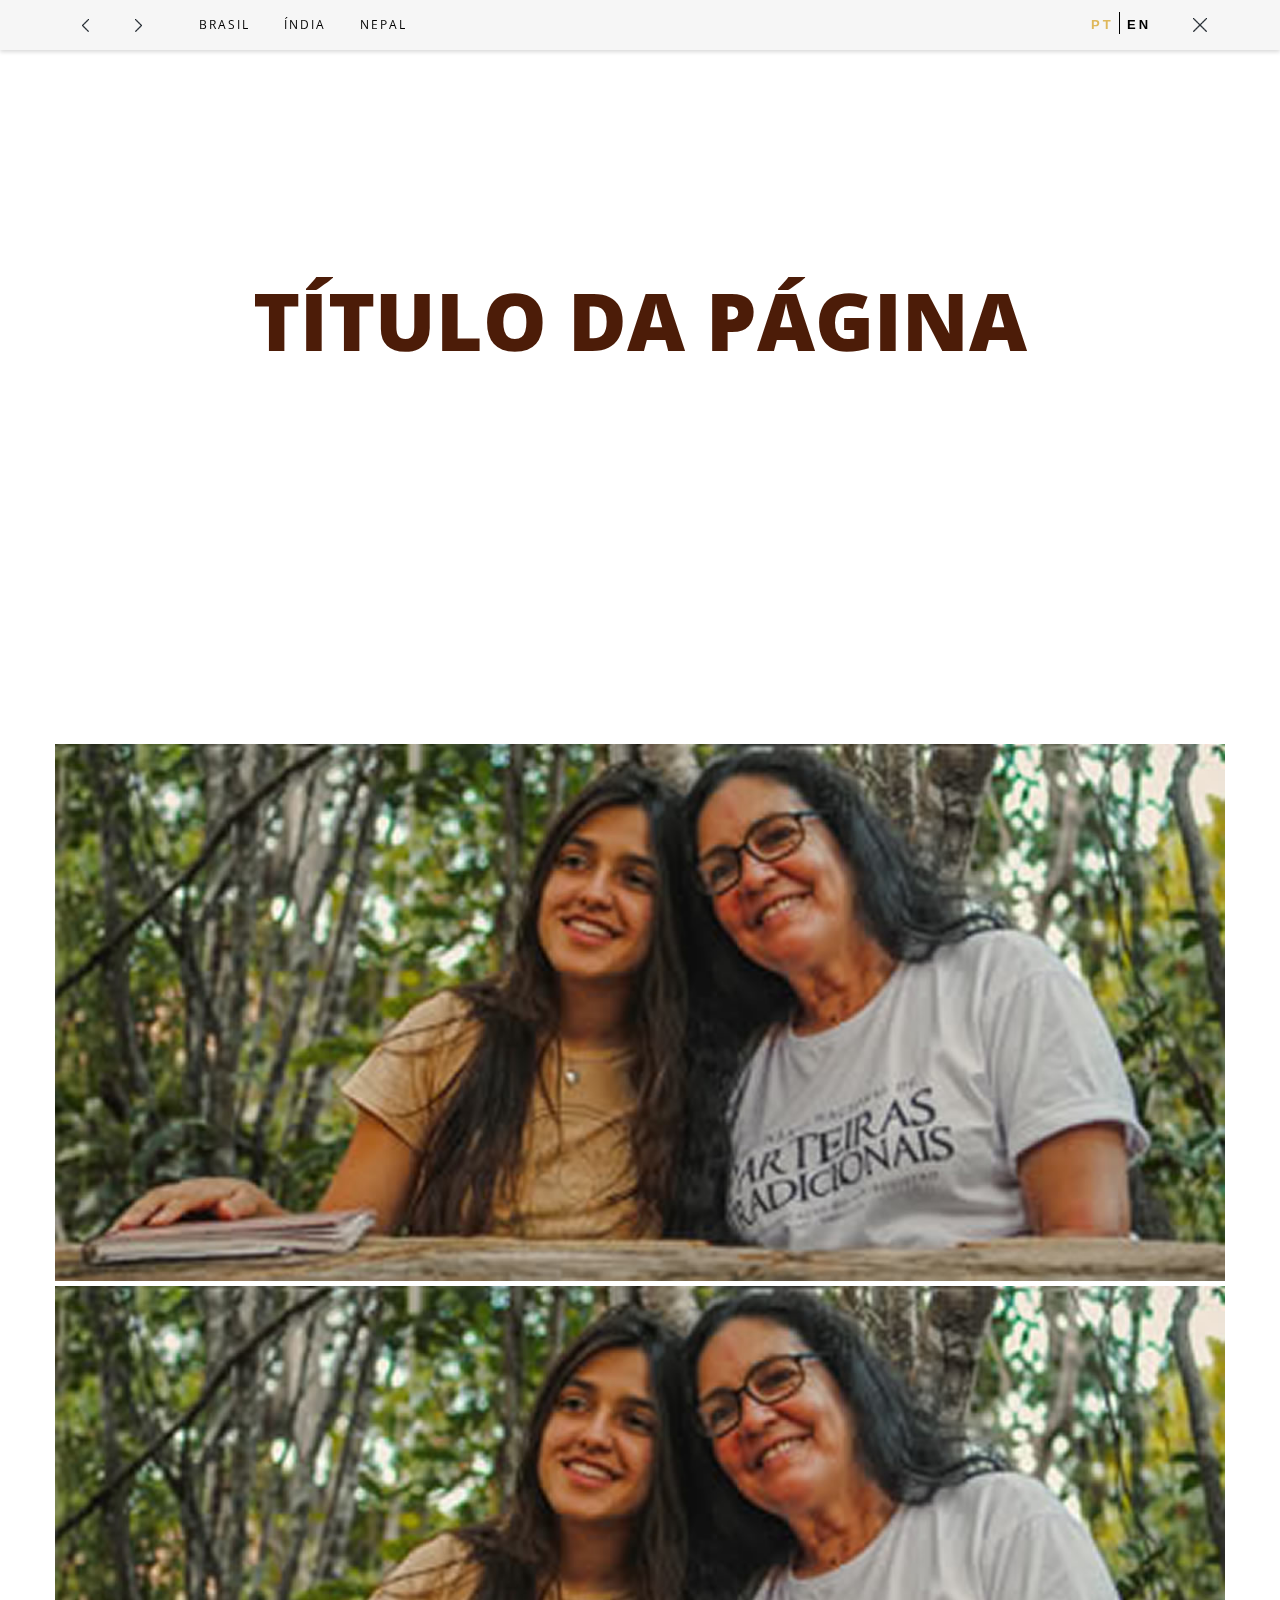
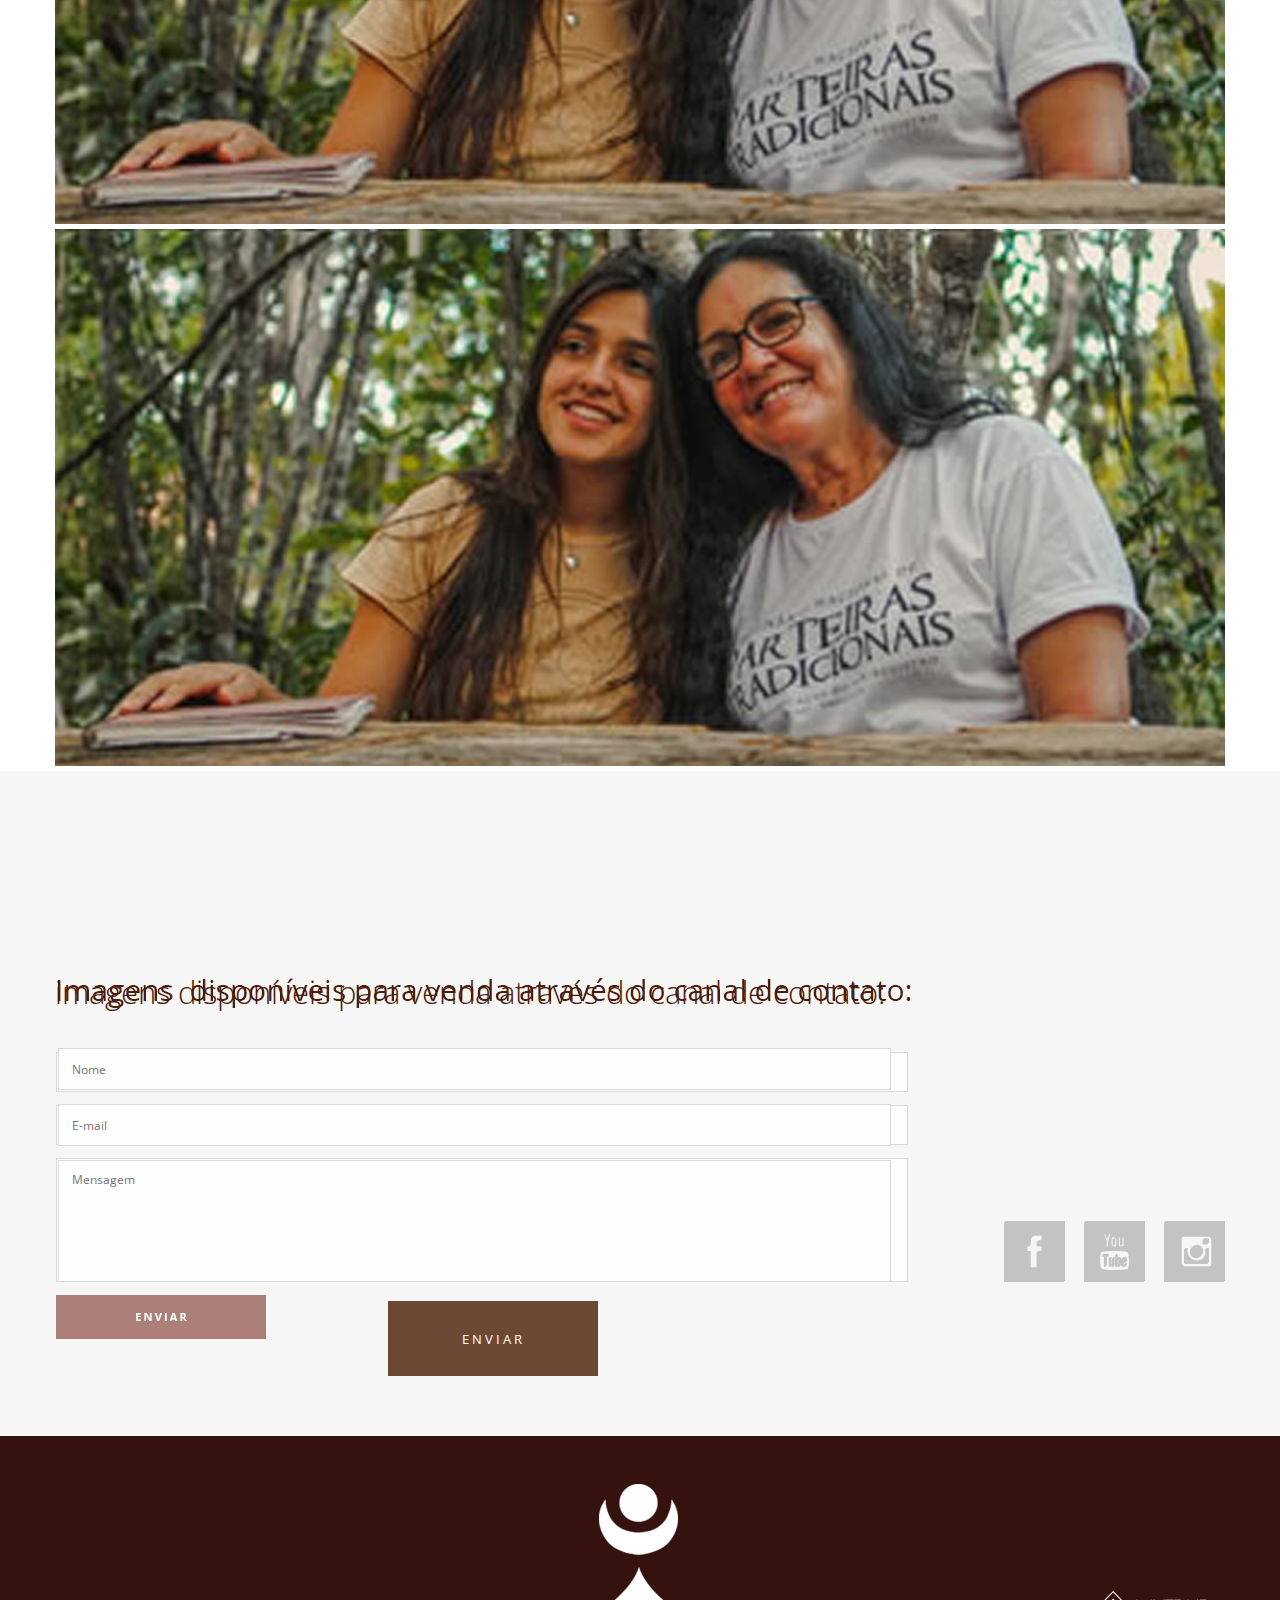
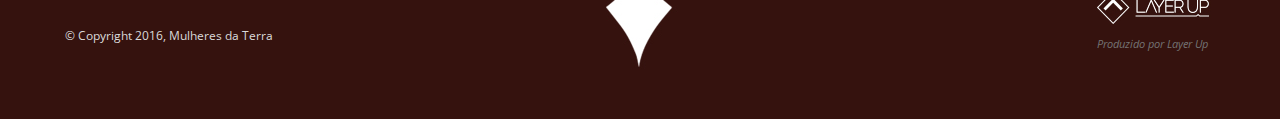
<file: galeria-single.html>
<!doctype html>
<!--[if lt IE 9]><html class="ie"><![endif]-->
<!--[if gte IE 9]><!--><html><!--<![endif]-->
	
	<head>

<link href='https://fonts.googleapis.com/css?family=Open+Sans:300,400,800,700,400italic|PT+Serif:400,700,400italic' rel='stylesheet' type='text/css'> <!-- Google Fonts -->

<?php wp_head() ?>


<!-- ReCaptcha Google -->
<!--script src='https://www.google.com/recaptcha/api.js'></script-->

		<meta charset="utf-8"/>
		<meta http-equiv="X-UA-Compatible" content="IE=edge,chrome=1"/>
		<meta name="viewport" content="width=device-width, initial-scale=1"/>
		
		<title></title>
		
		<link href='http://fonts.googleapis.com/css?family=Raleway:400,500,700,800' rel='stylesheet' type='text/css'>
		<link rel="stylesheet" href="style/reset.css"/>
		<link rel="stylesheet" href="style/jquery-ui-1.10.3.custom.min.css"/>
		<link rel="stylesheet" href="style/screen-map.css"/>
		<link rel="stylesheet" href="style/screen.css"/>
		<link rel="stylesheet" href="style/responsive.css"/>

		<script type="text/javascript" src="script/jquery-1.9.1.js"></script>
		<script type="text/javascript" src="script/jquery-ui-1.10.3.custom.js"></script>

		<!-- BX Slider -->
		<script type="text/javascript" src="script/jquery.bxslider/jquery.bxslider.js"></script>
		<link rel="stylesheet" type="text/css" href="script/jquery.bxslider/jquery.bxslider.css" />

		<!-- Scrolling Navegation -->
		<script type="text/javascript" src="script/scrollIt.js"></script>

		<!-- Facncy Box -->
		<script type="text/javascript" src="script/jquery.fancybox/jquery.fancybox.pack.js"></script>
		<link rel="stylesheet" type="text/css" href="script/jquery.fancybox/jquery.fancybox.css" />

		<script type="text/javascript" src="script/utils.js"></script>
		
		<link rel="stylesheet" href=""/>
		
		<!--[if lt IE 9]>
			<script src="//html5shim.googlecode.com/svn/trunk/html5.js"></script>
		<![endif]-->
	</head>
	
	<body class="galeria">

		<section class="general">
			<span data-scroll-index="1" class="target" id="projeto"> </span>

			<!-- BEGIN menu -->
			<div class="galeria-header_wpr">
				<section class="block_wpr galeria-header">
					<header class="block_cntt">
						<div class="menu_drop">
							<a class="menu_link"></a>
						</div>
						<div class="next-prev-post">
							<a href="#" class="next"></a>
							<a href="#" class="prev"></a>
						</div>
						<nav class="cat-list" role="navigation">
							<a class="cat-item" href="#">Brasil</a>
							<a class="cat-item" href="#">Índia</a>
							<a class="cat-item" href="#">Nepal</a>
						</nav>
						<a href="#" class="home"></a>
						<div class="multilangue_menu">
							<div class="mltlngg_switcher"><noscript>&lt;p style="color:red;"&gt;Please enable JavaScript to use the option&lt;/p&gt;</noscript><form action="" method="post" name="mltlngg_change_language"><button title="Português" value="pt_BR" name="mltlngg_change_display_lang" class="btn mltlngg-lang-button-icons mltlngg-current-lang">pt_BR</button><span class="flag_separator"></span><button title="English" value="en_US" name="mltlngg_change_display_lang" class="btn mltlngg-lang-button-icons mltlngg-lang">en_US</button><span class="flag_separator"></span></form></div>						
						</div>
					</header>
				</section>
			</div>
			<!-- END menu -->

			<!-- BEGIN Article -->
			<section class="block_wpr block_article">
				<span data-scroll-index="4" class="target" id="historias"> </span>
				<div class="block_cntt">
					<article class="post-item" role="main">
						<h2 class="page_title">Título da Página</h2>
						<div class="post_cntt">
							<a class="fancybox" href="img/wp_upload/historias_01.jpg" data-fancybox-group="gallery" title="Lorem ipsum dolor sit amet"><img src="img/wp_upload/historias_01.jpg" alt="" /></a>
							<a class="fancybox" href="img/wp_upload/historias_01.jpg" data-fancybox-group="gallery" title="Lorem ipsum dolor sit amet"><img src="img/wp_upload/historias_01.jpg" alt="" /></a>
							<a class="fancybox" href="img/wp_upload/historias_01.jpg" data-fancybox-group="gallery" title="Lorem ipsum dolor sit amet"><img src="img/wp_upload/historias_01.jpg" alt="" /></a>
						</div>
					</article>
					
					</section>
					<span class="clear"></span>
				</div><!-- .block_cntt -->
			</section>
			<!-- END Article -->

		</section> <!-- .general -->

		<!-- BEGIN Prefooter Contact -->
		<section class="block_wpr prefooter block_contato">
			<span data-scroll-index="6" class="target" id="projeto"> </span>
			<div class="block_cntt">
				<h2 class="form_title">Imagens disponíveis para venda através do canal de contato:</h2>
				<div class="page_cntt">

					<div class="form_wpr col_resp col2-3">
						<form>
						<div class="form_div form_name">
						<span class="wpcf7-form-control-wrap name"><input type="text" placeholder="Nome" aria-invalid="false" aria-required="true" class="wpcf7-form-control wpcf7-text wpcf7-validates-as-required txt" size="40" value="" name="name"></span>
									</div>
						<div class="form_div form_email">
						<span class="wpcf7-form-control-wrap email"><input type="text" placeholder="E-mail" aria-invalid="false" aria-required="true" class="wpcf7-form-control wpcf7-text wpcf7-validates-as-required txt" size="40" value="" name="email"></span>
									</div>
						<div class="form_div form_msg">
						<span class="wpcf7-form-control-wrap msg"><textarea placeholder="Mensagem" aria-invalid="false" aria-required="true" class="wpcf7-form-control wpcf7-textarea wpcf7-validates-as-required txt" rows="10" cols="40" name="msg"></textarea></span>
									</div>
						<div class="buttons">
						<div class="captcha_wpr">
						</div>
						<p><input type="submit" class="wpcf7-form-control wpcf7-submit btn" value="enviar">
									</p></div>
						<p></p>
						<p></p>
					</form>
					</div>
					<ul class="social-networks col_resp col1-3">
						<li class="facebook"><a target="_blank" href="http://www.facebook.com"></a></li>
						<li class="youtube"><a target="_blank" href="http://www.youtube.com"></a></li>
						<li class="instagram"><a target="_blank" href="http://www.instagram.com"></a></li>
					</ul>
					<span class="clear"></span>
				</div>
			</div>
		</section>
		<!-- END Prefooter Contact -->

		<!-- BEGIN Footer -->
		<section class="footer block_wpr">
			<footer class="block_cntt">
	 			<p class="footer_logo"><img src="img/footer-logo.png"></p>
		 		<small>&copy; Copyright 2016, Mulheres da Terra</small>
		 		<div class="layerup">
		 			<a target="_blank" href="#"><img src="img/layerup-logo.png"></a>
		 			<br/>
		 			<span>Produzido por Layer Up</span>
		 		</div>
			</footer>
		</section>
		<!-- END Footer -->

	</body>
	
</html>
</file>
<file: style/screen-map.css>
section.block_map .country-alemanha .map-box,section.block_map .country-brasil .map-box,section.block_map .country-bolivia .map-box,section.block_map .country-colombia .map-box,section.block_map .country-costa-rica .map-box,section.block_map .country-egito .map-box,section.block_map .country-espanha .map-box,section.block_map .country-estados-unidos .map-box,section.block_map .country-guatemala .map-box,section.block_map .country-haiti .map-box,section.block_map .country-india .map-box,section.block_map .country-inglaterra .map-box,section.block_map .country-marrocos .map-box,section.block_map .country-mexico .map-box,section.block_map .country-nepal .map-box,section.block_map .country-paquistao .map-box,section.block_map .country-peru .map-box,section.block_map .country-uganda .map-box{background:url(../img/map-box_top-left.png) top center no-repeat;top:-36px;left:25px}section.block_map .country-argentina .map-box,section.block_map .country-chile .map-box{background:url(../img/map-box_bottom-left.png) top center no-repeat;bottom:-17px;left:25px}section.block_map .country-tailandia .map-box{background:url(../img/map-box_top-right.png) top center no-repeat;top:-36px;right:25px}section.block_map .country-australia .map-box,section.block_map .country-nova-zelandia .map-box{background:url(../img/map-box_bottom-right.png) top center no-repeat;bottom:-17px;right:25px}section.block_map .country-alemanha{left:527px;top:150px}section.block_map .country-argentina{left:311px;top:443px}section.block_map .country-australia{left:917px;top:422px}section.block_map .country-bolivia{left:311px;top:393px}section.block_map .country-brasil{left:351px;top:381px}section.block_map .country-chile{left:279px;top:453px}section.block_map .country-colombia{left:290px;top:326px}section.block_map .country-costa-rica{left:245px;top:305px}section.block_map .country-egito{left:586px;top:250px}section.block_map .country-espanha{left:485px;top:209px}section.block_map .country-estados-unidos{left:193px;top:177px}section.block_map .country-guatemala{left:214px;top:284px}section.block_map .country-haiti{left:290px;top:278px}section.block_map .country-india{left:736px;top:271px}section.block_map .country-inglaterra{left:472px;top:143px}section.block_map .country-marrocos{left:472px;top:250px}section.block_map .country-mexico{left:193px;top:250px}section.block_map .country-nepal{left:764px;top:250px}section.block_map .country-nova-zelandia{left:1004px;top:497px}section.block_map .country-paquistao{left:715px;top:237px}section.block_map .country-peru{left:266px;top:366px}section.block_map .country-tailandia{left:800px;top:284px}section.block_map .country-uganda{left:597px;top:337px}
/* This beautiful CSS-File has been crafted with LESS (lesscss.org) and compiled by simpLESS (wearekiss.com/simpless) */
</file>
<file: style/screen.css>
/* 
Additional stylesheet to Mulheres da Terra Wordpress
*/
body{font-family:'Open Sans',sans-serif}.clear{display:block;clear:both}.width_center{width:auto;margin-left:auto;margin-right:auto}.block_wpr{width:100%;clear:both;position:relative}.block_cntt{position:relative;width:auto;margin-left:auto;margin-right:auto}a,.btn{color:#000;opacity:1;cursor:pointer;transition:.6s!important;-moz-transition:.6s!important;-webkit-transition:.6s!important;-o-transition:.6s!important;-ms-transition:.6s!important}a:hover,.btn:hover{opacity:.6}.btn_more{border:2px solid #dfb85b;bottom:20px;color:#dfb85b;display:block;font-size:11px;font-weight:300;letter-spacing:2px;padding:5px 12px;text-transform:uppercase;text-align:center}body.home{background-position:center 45px}h2.page_title{padding-top:130px;color:#4c1c08;font-size:80px;font-weight:800;text-transform:lowercase}.page_text{font-size:18px;font-style:italic;line-height:37px;font-family:'PT Serif',serif}form input,form .txt,form textarea{font-family:'Open Sans',sans-serif;background:#fefefe;font-size:12px;border:1px solid #d9d9d9;height:40px;padding:0 1.5%;width:96%}form textarea{padding:10px 1.5%!important;height:100px!important;resize:none}form button{border:0;background:#4c1c08;font-size:11px;letter-spacing:3px;text-transform:uppercase}.header_wpr{position:relative}body.blog section.header,body.header_extended section.header{position:fixed!important;top:0}body section.header{position:absolute;z-index:100;background:#f6f6f6;height:55px;box-shadow:0 2px 4px rgba(0,0,0,.15)!important;-moz-box-shadow:0 2px 4px rgba(0,0,0,.15)!important;-webkit-box-shadow:0 2px 4px rgba(0,0,0,.15)!important;-o-box-shadow:0 2px 4px rgba(0,0,0,.15)!important;-ms-box-shadow:0 2px 4px rgba(0,0,0,.15)!important}body section.header .block_cntt{margin:0 50px}body section.header h1{float:left}body section.header h1 a{display:block;margin-top:8px}body section.header .menu_wpr{line-height:51px;float:right}body section.header .menu_wpr a{display:inline-block;height:55px;text-transform:lowercase;margin-right:55px;padding:0;text-align:center;font-size:12px;letter-spacing:2px;white-space:nowrap}.multilangue_menu{float:right;display:inline-block;height:55px;line-height:53px;padding:0 0 0 50px;position:relative;text-align:center}.multilangue_menu .flag_separator{height:20px;border-right:#000 solid 1px}.multilangue_menu .flag_separator:last-child{display:none}.multilangue_menu button{padding:0;width:21px;margin:5px 7px;color:#000;font-size:13px;font-weight:600;overflow:hidden;background:0}.multilangue_menu .mltlngg-current-lang{color:#dfb85b}section.home_cntt{background:rgba(0,255,0,.3);overflow:hidden}section.home_cntt .video{width:100%}section.home_cntt .text{position:absolute;top:43%;font-size:27px;font-weight:400;letter-spacing:1px;text-transform:lowercase;width:94%;padding:0 3%;text-align:center;color:#fff;text-shadow:1px 0 1px rgba(0,0,0,.35)!important;-moz-text-shadow:1px 0 1px rgba(0,0,0,.35)!important;-webkit-text-shadow:1px 0 1px rgba(0,0,0,.35)!important;-o-text-shadow:1px 0 1px rgba(0,0,0,.35)!important;-ms-text-shadow:1px 0 1px rgba(0,0,0,.35)!important}.block_as-mulheres{background:url(../img/bg-mulheres.jpg) center fixed;padding-bottom:80px}.block_as-mulheres .block_cntt{margin-left:50px;margin-right:50px}.block_as-mulheres .page_title,.block_as-mulheres .page_text{clear:both}.block_as-mulheres .page_text{padding-top:40px;padding-bottom:15%;color:#fff}section.block_frase{background:#fff;font-size:27px;font-weight:700;padding:70px 0 30px;text-align:center}section.block_map{background:#fff url(../img/home_bg_mapa.jpg) center top no-repeat;min-height:700px}section.block_map .page_content{line-height:29px;padding:0 15px 15px;text-align:center;font-family:'Open Sans',sans-serif!important;font-weight:700;font-size:27px;position:relative;top:-25px}section.block_map .country-mapa{display:none}section.block_map .map{position:relative;width:1050px;height:560px;margin:0 auto;top:50px}section.block_map .map-bullet{display:block;width:24px;height:24px;background:url(../img/map-bullet.png) center center;background-size:100%;color:#fff;font-size:13px;font-weight:700;z-index:20}section.block_map .map-bullet:hover{background-size:110%}section.block_map ul,section.block_map li{display:block;list-style:none}section.block_map .map-section{position:absolute}section.block_map .map-box_wrp{position:relative}section.block_map .map-box{width:130px;height:135px;padding:0 30px;position:absolute;opacity:0;overflow:hidden;z-index:-1;transition:1s;-moz-transition:1s;-webkit-transition:1s;-o-transition:1s;-ms-transition:1s}section.block_map .map-box ul{padding:0;margin:0}section.block_map .map-box .close{display:block;position:absolute;top:10px;right:10px;opacity:.8;z-index:22;height:30px;width:30px;line-height:30px;text-align:center;color:#fff}section.block_map .map-box .country-name{font-size:12px;text-transform:uppercase}section.block_map .map-box .country-name a{color:#dfb85b}section.block_map .map-box .women-item{font-size:13px}section.block_map .map-box .women-item a{color:#fff}section.block_map .map-box .map-more{bottom:20px;display:block;height:25px;left:29%;position:absolute;width:76px;background:url(../img/map-btn_more.png) center no-repeat}section.block_map .map-active .map-box{z-index:22;opacity:1;padding:20px 30px}.hover{height:100%;width:100%;position:absolute;left:0;top:0;background:rgba(74,30,4,.8);margin:0;padding:0;text-align:center;opacity:0;transition:1s;-moz-transition:1s;-webkit-transition:1s;-o-transition:1s;-ms-transition:1s}.hover a.more{border:2px solid #dfb85b;color:#dfb85b;display:block;font-size:11px;font-weight:300;letter-spacing:2px;margin:15px auto 0;padding:5px 12px;text-transform:uppercase;text-align:center;width:110px;height:18px;line-height:18px}.hover a.more:hover{font-size:9px}.hover .title{display:block;margin:25px 20px 0;color:#dfb85b;font-size:16px;line-height:21px;letter-spacing:1px;font-weight:300;text-transform:uppercase}.hover .dscpt{color:#fff;font-weight:300;font-size:14px;margin:10px 20px 0;line-height:19px;min-height:125px}.bx-wrapper li{overflow:hidden}.bx-wrapper li:hover .hover{opacity:1}.bx-controls-direction{position:relative;height:1px}.bx-controls-direction .bx-prev,.bx-controls-direction .bx-next{position:absolute;overflow:hidden;height:50px;width:50px;font-size:10px;text-indent:-2000px;top:-155px;transition:.6s;-moz-transition:.6s;-webkit-transition:.6s;-o-transition:.6s;-ms-transition:.6s}.bx-controls-direction .bx-prev{background:url(../img/arrow-gal-prev.png) center no-repeat;left:-50px}.bx-controls-direction .bx-next{background:url(../img/arrow-gal-next.png) center no-repeat;right:-50px}.bx-controls-direction .bx-prev:hover{left:-55px}.bx-controls-direction .bx-next:hover{right:-55px}section.block_as-mulheres-fotos{background:#fff;padding-bottom:80px}section.block_as-mulheres-fotos img{display:block}.mulheres_slider_wpr{padding:0 50px}section.block_documentario{background:url(../img/bg-documentario.jpg) center fixed;padding-bottom:15%}section.block_documentario .col1-2{clear:both;float:none;margin-left:auto;margin-right:auto;text-align:center}section.block_documentario .page_text{color:#4c1c08;font-size:18px;font-style:italic;line-height:30px;padding-top:50px;text-align:center}section.block_documentario .page_text em{display:block;font-family:'PT Serif',serif;font-size:19px;position:relative;text-align:center;top:150px}section.block_documentario .button{padding-top:50px}section.block_documentario .soon{background:#373737}section.block_documentario a.more{background:#4c1c08}section.block_documentario a.more,section.block_documentario .soon{color:#fff;clear:both;margin:0 auto;display:block;font-size:15px;height:55px;line-height:55px;letter-spacing:1px;text-align:center;text-transform:uppercase;width:270px}section.block_quote{background:#fff;font-family:'PT Serif',serif;padding:60px 0}section.block_quote blockquote{color:#ddac54;font-size:35px;text-align:center}section.block_quote em{display:block;font-size:16px;width:760px;margin:0 auto;text-align:right}section.block_galeria{background:#f6f6f6}section.block_galeria .page_title{padding-top:35px;padding-left:50px;padding-bottom:60px}section.block_galeria .bx-viewport li{height:400px;overflow:hidden}section.block_galeria .bx-controls{display:none}section.block_galeria img.ori_horiz,section.block_galeria img.ori_vert{display:block;opacity:1;transition:1s;-moz-transition:1s;-webkit-transition:1s;-o-transition:1s;-ms-transition:1s}section.block_galeria img.ori_horiz:hover,section.block_galeria img.ori_vert:hover{opacity:.8}section.block_galeria img.ori_horiz{height:100%}section.block_galeria img.ori.vert{width:100%}section.block_galeria .hover{width:400px}section.block_galeria .hover .title{font-size:35px;letter-spacing:6px;line-height:50px;margin:27% 10px 27%}section.block_galeria .hover .more{font-size:16px;height:40px;line-height:40px;width:35%}section.block_galeria .hover .more:hover{font-size:14px}section.block_galeria .galeria_slider_wpr{position:relative}section.block_galeria .galeria_slider_wpr:hover .hover{opacity:1}.block_as-historias{padding-bottom:60px}.block_as-historias .block_cntt{margin-left:50px;margin-right:50px}.block_as-historias .subtitle{color:#373737;font-style:italic;display:block;padding-top:45px;font-family:'PT Serif',serif;font-size:18px;line-height:29px}.block_as-historias .blog_wpr{background:url(../img/border-dotted.gif) top repeat-x;margin-top:80px;padding-top:25px;position:relative}.block_as-historias .blog_wpr .more_blog{display:block;position:absolute;right:0;top:-105px;color:#dfb85b;text-transform:uppercase;font-size:14px;letter-spacing:2px;font-weight:600;font-style:normal;padding-right:30px;background-image:url(../img/arrow-blog.png);background-repeat:no-repeat;background-position:140px 2px}.block_as-historias .blog_wpr .more_blog:hover{background-position:145px 2px}.post-list{position:relative}.post-list .post-item:nth-child(3n+3){right:-1%}.post-list .post-item:nth-child(3n+1){left:-1%}.post-item{position:relative}.post-item .post_title{font-weight:600;font-size:19px;margin-bottom:5px}.post-item .post_title a{color:#dfb85b}.post-item .cat-links{display:block;overflow:hidden;text-indent:-16px;font-size:13px;text-transform:uppercase}.post-item .post_img{height:170px;background:rgba(74,30,4,.8);overflow:hidden;margin-top:15px}.post-item .post_img a{display:block}.post-item .post_img img{display:block;width:100%}.post-item .post_text{font-size:14px;padding-top:35px;line-height:24px;font-weight:300;text-align:justify}.post-item .readmore{text-transform:uppercase;position:relative;top:-23px;color:#dfb85b;font-size:14px;font-weight:600;display:block;float:right}.madrinhas_slide_wpr,.nos_slide_wpr{margin:0 50px;position:relative;z-index:2}.madrinhas_slide_wpr .bx-wrapper,.nos_slide_wpr .bx-wrapper{margin-left:0!important}.madrinhas_slide_wpr li,.nos_slide_wpr li{cursor:pointer}.madrinhas_slide_wpr .hover .title,.nos_slide_wpr .hover .title{margin:40% 20px 5px}.madrinhas_slide_wpr .hover .role,.nos_slide_wpr .hover .role{color:#fff}.madrinhas_slide_wpr .photo,.nos_slide_wpr .photo{display:block}.madrinhas_slide_wpr .photo img,.nos_slide_wpr .photo img{display:block;width:100%}section.block_madrinhas{background:#f6f6f6}section.block_madrinhas .page_title{padding:40px 50px 60px}section.block_madrinhas .bx-controls-direction{display:none}section.block_madrinhas .box-item{height:290px;top:-290px}section.block_madrinhas .box-item .photo{width:290px}section.block_nos{background:#f6f6f6;padding-bottom:95px}section.block_nos .page_title{padding:40px 50px 60px}section.block_nos .box-item{height:235px;top:-235px}section.block_nos .box-item .photo{width:235px}.box-list{margin:0 50px;position:relative;clear:both}.box-list .box-item{z-index:0;width:100%;background:#4a1e04;opacity:0;position:absolute;transition:1s;-moz-transition:1s;-webkit-transition:1s;-o-transition:1s;-ms-transition:1s}.box-list .box-item .close{display:block;height:60px;width:60px;background:url(../img/icon_box-close.jpg) center no-repeat;position:absolute;right:0;top:0}.box-list .box-item .photo{float:left}.box-list .box-item .photo img{display:block;width:100%}.box-list .box-item .text{margin:30px 60px 0 280px;color:#fff}.box-list .box-item .text strong{color:#dfb85b;padding-right:5px}.box-list .box-item.box-active{opacity:1;z-index:5}section.block_colabore{background:#373737 fixed;padding-bottom:70px}section.block_colabore .block_cntt{padding-left:50px}section.block_colabore .col1-3{clear:both}section.block_colabore .page_text{color:#fff;padding-top:25px;line-height:31px}section.block_colabore .button{clear:both;padding-left:1%;padding-top:5px}section.block_colabore a.more{width:270px;height:60px;line-height:60px;font-size:13px;color:#fff;letter-spacing:3px;text-transform:uppercase;text-align:center;display:block;clear:both;font-weight:800px;font-family:'Open Sans',sans-serif;margin-top:40px;background:#4a1e04;font-style:normal}.block_parceiros{background:#fff}.block_parceiros .block_cntt{margin:0 50px}.block_parceiros .page_title{color:#dfb85b;font-size:40px;font-weight:700;padding-top:70px}.block_parceiros .parceiros-list{height:130px;padding-top:70px;padding-bottom:80px}.block_parceiros .parceiros-item{width:205px;display:inline-block;margin-left:36px;height:130px;background:#4a1e04}.block_parceiros .parceiros-item:first-child{margin-left:0}section.block_contato{background:#f6f6f6}section.block_contato .block_cntt{padding-left:50px;padding-right:50px;padding-bottom:35px}section.block_contato .col2-3{position:relative;left:-1%}section.block_contato .form_wpr{padding:60px 0 20px;width:73%;float:left}section.block_contato .form_div{padding-left:15px;padding-bottom:14px}section.block_contato .buttons{padding-left:15px}section.block_contato .buttons .captcha_wpr{width:310px;height:80px;float:left;margin-right:20px}section.block_contato .buttons .btn{float:left;width:210px;background:rgba(74,30,4,.8);border:0;height:75px;color:#fff;display:block;font-size:13px;font-style:normal;letter-spacing:3px;text-align:center;text-transform:uppercase}section.block_contato .social-networks{float:left;float:left;width:27%;height:298px;margin:0;padding:0;display:block;position:relative}section.block_contato .social-networks li{list-style:none;padding:0;margin:0;display:inline-block;position:absolute;bottom:3px}section.block_contato .social-networks a{display:block;width:60px;height:60px;transition:1s;-moz-transition:1s;-webkit-transition:1s;-o-transition:1s;-ms-transition:1s}section.block_contato .social-networks .facebook{right:160px}section.block_contato .social-networks .facebook a{background:url(../img/social_facebook.png) top center}section.block_contato .social-networks .youtube{right:80px}section.block_contato .social-networks .youtube a{background:url(../img/social_youtube.png) top center}section.block_contato .social-networks .instagram{right:0}section.block_contato .social-networks .instagram a{background:url(../img/social_instagram.png) top center}section.footer{background:#35120e}section.footer .block_cntt{padding:40px}section.footer .footer_logo{width:200px;text-align:center;margin:0 auto}section.footer small{display:block;position:absolute;left:50px;bottom:75px;width:auto;color:#d9d9d9;font-size:12px}section.footer .layerup{position:absolute;right:50px;bottom:70px;width:125px;height:60px;text-align:center}section.footer .layerup span{font-size:11px;color:#747474;font-family:'Open Sans',sans-serif;font-style:italic}body.blog .post_title{border-top:1px solid #d9d9d9;margin-top:20px;padding-top:20px}body.blog .post-item:nth-child(1) .post_title,body.blog .post-item:nth-child(2) .post_title,body.blog .post-item:nth-child(3) .post_title{border-top:0;margin-top:0;padding-top:0}.pagination{padding:30px 0 70px;text-align:center}.pagination .page-numbers{display:inline-block;height:34px;width:34px;background:#797164;color:#fff;font-family:'Open Sans',sans-serif;text-align:center;line-height:34px;font-size:15px;margin:0 2px}.pagination .dots{color:#797164;background:0;width:30px;margin:0}.pagination .current{background:#4c1c08}.pagination .next{background:transparent url(../img/icons/pagination-arrow-righ.png) center no-repeat;color:transparent;position:relative;left:0}.pagination .next:hover{left:3px}.pagination .prev{background:transparent url(../img/icons/pagination-arrow-left.png) center no-repeat;color:transparent;position:relative;right:0}.pagination .prev:hover{right:3px}body.single{padding-top:55px}body.single .block_article .block_cntt{width:980px;height:2430px}body.single .block_article .page_title{padding-top:90px}body.single .post_info{margin-top:15px;border-top:1px solid #000;border-bottom:1px solid #000}body.single .post_info div{float:left;text-transform:uppercase;font-size:12px;padding:0;margin:10px}body.single .post_info .author a{padding-left:3px}body.single .post_info .date{border-left:1px solid #000;padding-left:10px}body.single .post_cntt{padding-top:10px}body.single .post_cntt p{font-size:18px;line-height:35px;padding:25px 0 0}body.single .post_cntt p img{max-width:100%}body.single .author_wpr{clear:both;margin-top:80px;border-top:1px solid #4c1c08;border-bottom:1px solid #4c1c08;padding:15px 0;min-height:100px}body.single .author_wpr .photo_wpr{float:left;margin:0 25px 20px 0}body.single .author_wpr .photo_wpr img{width:100px}body.single .author_wpr .dscpt{padding-top:10px;color:#4c1c08}body.single .single_footer{padding-top:50px}body.single .single_footer .newsletter_form{background:#4c1c08;padding:10px;margin-bottom:70px}body.single .single_footer .newsletter_form label{font-size:18px;font-weight:600;color:#fff;display:block;padding:0 10px}body.single .single_footer .newsletter_form input{display:block;float:left}body.single .single_footer .newsletter_form .txt,body.single .single_footer .newsletter_form .btn{text-transform:uppercase;padding:0 5%;border:0}body.single .single_footer .newsletter_form .txt{background:#f0f0f0;font-size:12px;line-height:23px;height:24px;width:60%}body.single .single_footer .newsletter_form .btn{background:#dfb85b;color:#4c1c08;font-size:10px;font-weight:700;letter-spacing:2px;margin-left:5%;height:26px;width:24%}body.single .face_comments{min-height:200px}body.single .next_post .readmore,body.single .next_post .post_title a{color:#4c1c08}body.single .next_post .readmore{top:-21px}body.single .next_post .post-item{padding-left:40px}body.single .next_post .post_img{height:auto}body.single .next_post .post_text{font-size:13px;line-height:23px;padding-top:15px}body.single .next_post .more{background:rgba(74,30,4,.8);border:0;margin-top:40px;margin-left:40px;color:#fff;display:block;font-size:11px;font-style:normal;letter-spacing:3px;text-align:center;text-transform:uppercase;padding:20px}.menu_blog{position:fixed;width:150px;top:125px;left:-150px}.menu_blog .search_wpr{position:relative;right:0;transition:.6s;-moz-transition:.6s;-webkit-transition:.6s;-o-transition:.6s;-ms-transition:.6s;box-shadow:0 1px 1px rgba(0,0,0,.2)!important;-moz-box-shadow:0 1px 1px rgba(0,0,0,.2)!important;-webkit-box-shadow:0 1px 1px rgba(0,0,0,.2)!important;-o-box-shadow:0 1px 1px rgba(0,0,0,.2)!important;-ms-box-shadow:0 1px 1px rgba(0,0,0,.2)!important}.menu_blog .search_wpr .txt{height:50px;border:0;text-transform:uppercase;color:#fff;background:#ac8077;padding:0 10%;width:80%}.menu_blog .search_wpr .btn{height:50px;width:50px;position:absolute;right:-50px;border:0;text-align:left;text-indent:-100px;background:url(../img/icon-search.png) center;box-shadow:0 1px 1px rgba(0,0,0,.2)!important;-moz-box-shadow:0 1px 1px rgba(0,0,0,.2)!important;-webkit-box-shadow:0 1px 1px rgba(0,0,0,.2)!important;-o-box-shadow:0 1px 1px rgba(0,0,0,.2)!important;-ms-box-shadow:0 1px 1px rgba(0,0,0,.2)!important}.menu_blog .cat_list_wpr{background:#35120e;position:relative;right:0;margin-top:10px;text-transform:uppercase;font-size:13px;padding-bottom:10px;transition:.6s;-moz-transition:.6s;-webkit-transition:.6s;-o-transition:.6s;-ms-transition:.6s;box-shadow:0 1px 1px rgba(0,0,0,.2)!important;-moz-box-shadow:0 1px 1px rgba(0,0,0,.2)!important;-webkit-box-shadow:0 1px 1px rgba(0,0,0,.2)!important;-o-box-shadow:0 1px 1px rgba(0,0,0,.2)!important;-ms-box-shadow:0 1px 1px rgba(0,0,0,.2)!important}.menu_blog .cat_list_wpr .cat_list_title{color:#ac8077;font-weight:600;height:50px;line-height:50px;padding:0 30px}.menu_blog .cat_list_wpr .cat_list{max-height:200px;overflow-y:auto}.menu_blog .cat_list_wpr li a{display:block;padding:5px 30px;color:#fff}.menu_blog .cat_list_wpr .toggle_btn{height:50px;width:50px;position:absolute;right:-50px;border:0;text-align:left;text-indent:-100px;background:url(../img/icon-menu.png) center;box-shadow:0 1px 1px rgba(0,0,0,.2)!important;-moz-box-shadow:0 1px 1px rgba(0,0,0,.2)!important;-webkit-box-shadow:0 1px 1px rgba(0,0,0,.2)!important;-o-box-shadow:0 1px 1px rgba(0,0,0,.2)!important;-ms-box-shadow:0 1px 1px rgba(0,0,0,.2)!important}.menu_blog .hover_effect.active{right:-150px}body.galeria .galeria-header_wpr{height:50px;background:#f6f6f6;position:fixed;z-index:20;top:0;width:100%;overflow:hidden;box-shadow:0 2px 4px rgba(0,0,0,.15)!important;-moz-box-shadow:0 2px 4px rgba(0,0,0,.15)!important;-webkit-box-shadow:0 2px 4px rgba(0,0,0,.15)!important;-o-box-shadow:0 2px 4px rgba(0,0,0,.15)!important;-ms-box-shadow:0 2px 4px rgba(0,0,0,.15)!important}body.galeria .galeria-header_wpr .home{display:block;width:50px;height:50px;background:url(../img/ico-gal-close.png) center no-repeat;float:right}body.galeria .galeria-header_wpr .next-prev-post{float:left;padding-left:5px}body.galeria .galeria-header_wpr .next-prev-post .next,body.galeria .galeria-header_wpr .next-prev-post .prev{background-image:url(../img/icon-gal-arrow.png);height:50px;width:50px;display:inline-block}body.galeria .galeria-header_wpr .next-prev-post .next{background-position:0 center}body.galeria .galeria-header_wpr .next-prev-post .prev{background-position:50px center}body.galeria .galeria-header_wpr .next-prev-post .next:hover{background-position:-5px center}body.galeria .galeria-header_wpr .next-prev-post .prev:hover{background-position:55px center}body.galeria .galeria-header_wpr .cat-list{float:left;padding-left:20px}body.galeria .galeria-header_wpr .cat-list .cat-item{display:inline-block;height:50px;line-height:50px;font-size:12px;text-transform:uppercase;letter-spacing:2px;padding:0 15px}body.galeria .galeria-header_wpr .multilangue_menu{padding-right:20px;height:50px;line-height:47px}body.galeria .block_cntt{width:1170px}body.galeria .post_cntt .ori_horiz{width:100%}body.galeria .post_cntt .ori_vert{width:50%}body.galeria .post_cntt .legenda{font-size:12px;display:block;padding:5px 0 25px}body.galeria .block_article .page_title{padding-bottom:370px;padding-top:265px;text-align:center;text-transform:uppercase}body.galeria .block_contato{background:url(../img/z_lixo/galeria-interna.jpg) center 970px}body.galeria .block_contato h2.form_title{font-size:31px;font-weight:200;padding-top:200px;color:#4c1c08;padding-top:200px;text-transform:lowercase}body.galeria .block_contato .form_wpr{padding-top:35px}body.galeria .block_contato .social-networks{height:271px}
/* This beautiful CSS-File has been crafted with LESS (lesscss.org) and compiled by simpLESS (wearekiss.com/simpless) */
</file>
<file: style/responsive.css>
/* ------------------------------------
  CSS Stylesheet Mulheres da Terra
  Author: Letícia Matos | leticiamatos.com 
------------------------------------ */
.col_resp{display:block;float:left}.col1-4{width:23%;padding:0 1%}.col1-2,.col2-4{width:48%;padding:0 1%}.col3-4{width:73%;padding:0 1%}.col1-3{width:31.3333%;padding:0 1%}.col2-3{width:64.6666%;padding:0 1%}.col4-4,.col3-3{width:98%;padding:0 1%}
/* This beautiful CSS-File has been crafted with LESS (lesscss.org) and compiled by simpLESS (wearekiss.com/simpless) */
</file>
